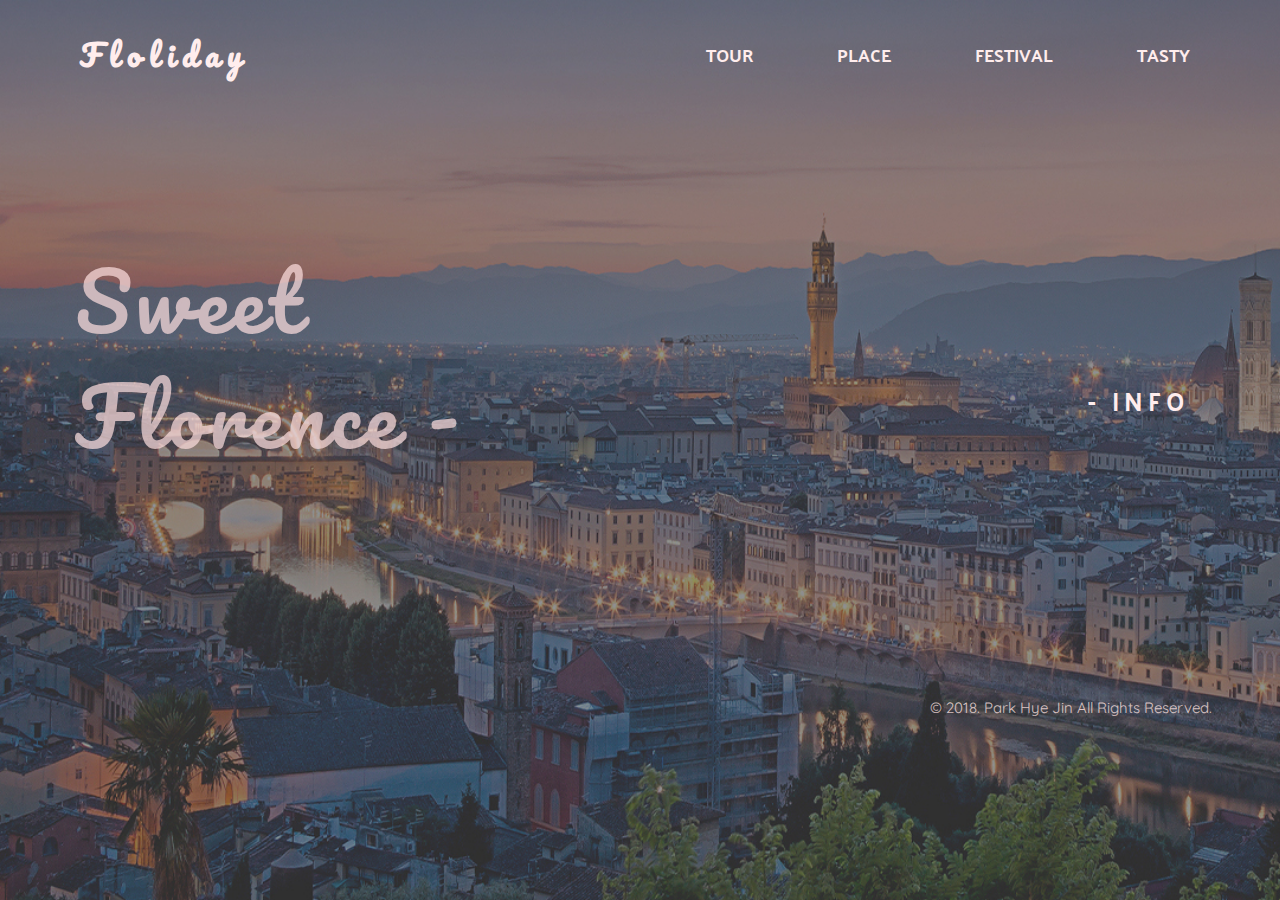
<file: index.html>
<!DOCTYPE html>
<html>
    <head>
        <meta charset="utf-8" />
        <meta name="viewport" content="width=device-width, initial-scale=1, user-scalable=no" />
        <title>HOME - FLOLIDAY</title>
        <link rel="stylesheet" href="./css/style.css" />
        <link rel="stylesheet" href="./css/index.css" />
        <link rel="stylesheet" href="./css/menu.css" />
        <link rel="stylesheet" href="https://use.fontawesome.com/releases/v5.0.13/css/all.css" integrity="sha384-DNOHZ68U8hZfKXOrtjWvjxusGo9WQnrNx2sqG0tfsghAvtVlRW3tvkXWZh58N9jp" crossorigin="anonymous" />
        <link href="https://fonts.googleapis.com/css?family=Palanquin+Dark|Quicksand|Pacifico" rel="stylesheet" />
    </head>
    <body>
        <header>
            <nav>
                <div id="nav">
                    <a class="title" href="./index.html">Floliday</a>
                    <ul>
                        <li><a href="./tour.html">TOUR</a>
                            <ul class="dropmenu1">
                                <li><a href="./artTour.html">ART TOUR</a></li>
                                <li><a href="./cityTour.html">CITY TOUR</a></li>
                            </ul>
                        </li>
                        <li><a href="./place.html">PLACE</a>
                            <ul class="dropmenu2">
                                <li><a href="./movie.html">MOVIE</a></li>
                                <li><a href="./shopping.html">SHOPPING</a></li>
                            </ul>
                        </li>
                        <li><a href="./festival.html">FESTIVAL</a></li>
                        <li><a class="tasty" href="./tasty.html">TASTY</a>
                            <ul class="dropmenu3">
                                <li><a href="./food.html">FOOD</a></li>
                                <li><a href="./dessert.html">DESSERT</a></li>
                            </ul>
                        </li>
                    </ul>
                </div><!-- main menu -->
                <div id="burgerMenu">
                    <b id="btn-menu" class="btn-menu"><span></span></b>
                    <div id="side-menu" class="side-menu">
                        <ul class="burgerList">
                              <li><a href="./tour.html">TOUR</a></li>
                              <li><a href="./place.html">PLACE</a></li>
                              <li><a href="./festival.html">FESTIVAL</a></li>
                              <li><a href="./tasty.html">TASTY</a></li>
                        </ul>
                        <ul id="burgerFooter">
                              <li><a href="https://www.facebook.com/profile.php?id=100004123625113"
                                  target="_blank" title="Facebook"><i class="fab fa-facebook"></i></a></li>
                              <li><a href="https://www.instagram.com/hjhjs2/" 
                                  target="_blank" title="Instagram"><i class="fab fa-instagram"></i></a></li>
                              <li><a href="https://www.pinterest.co.kr/hjhjs2/"
                                  target="_blank" title="Pinterest"><i class="fab fa-pinterest"></i></a></li>
                              <li><a href="https://vimeo.com/aprilthird"
                                  target="_blank" title="Vimeo"><i class="fab fa-vimeo"></i></a></li>
                              <li><div class="clear"></div></li>
                              <li>&copy; 2018. Park Hye Jin All Rights Reserved.</li>
                        </ul>
                        <b id="btn-close" class="btn-close"><span></span></b>
                    </div>
                </div><!-- burger menu -->
            </nav><!-- nav -->
        </header><!-- header -->
        <section id="subject">
            <p>Sweet</p>
            <p>Florence -</p>
            <a href="./info.html">- INFO</a>
        </section><!-- subject -->
        <footer>
            <ul id="footer">
                <li><a href="https://www.facebook.com/profile.php?id=100004123625113"
                    target="_blank" title="Facebook"><i class="fab fa-facebook"></i></a></li>
                <li><a href="https://www.instagram.com/hjhjs2/"
                    target="_blank" title="Instagram"><i class="fab fa-instagram"></i></a></li>
                <li><a href="https://www.pinterest.co.kr/hjhjs2/"
                    target="_blank" title="Pinterest"><i class="fab fa-pinterest"></i></a></li>
                <li><a href="https://vimeo.com/aprilthird"
                    target="_blank" title="Vimeo"><i class="fab fa-vimeo"></i></a></li>
                <li>&copy; 2018. Park Hye Jin All Rights Reserved.</li>
            </ul>
        </footer><!-- footer -->
        <script type="text/javascript" src="./js/menu.js"></script>
    </body>
</html>
</file>
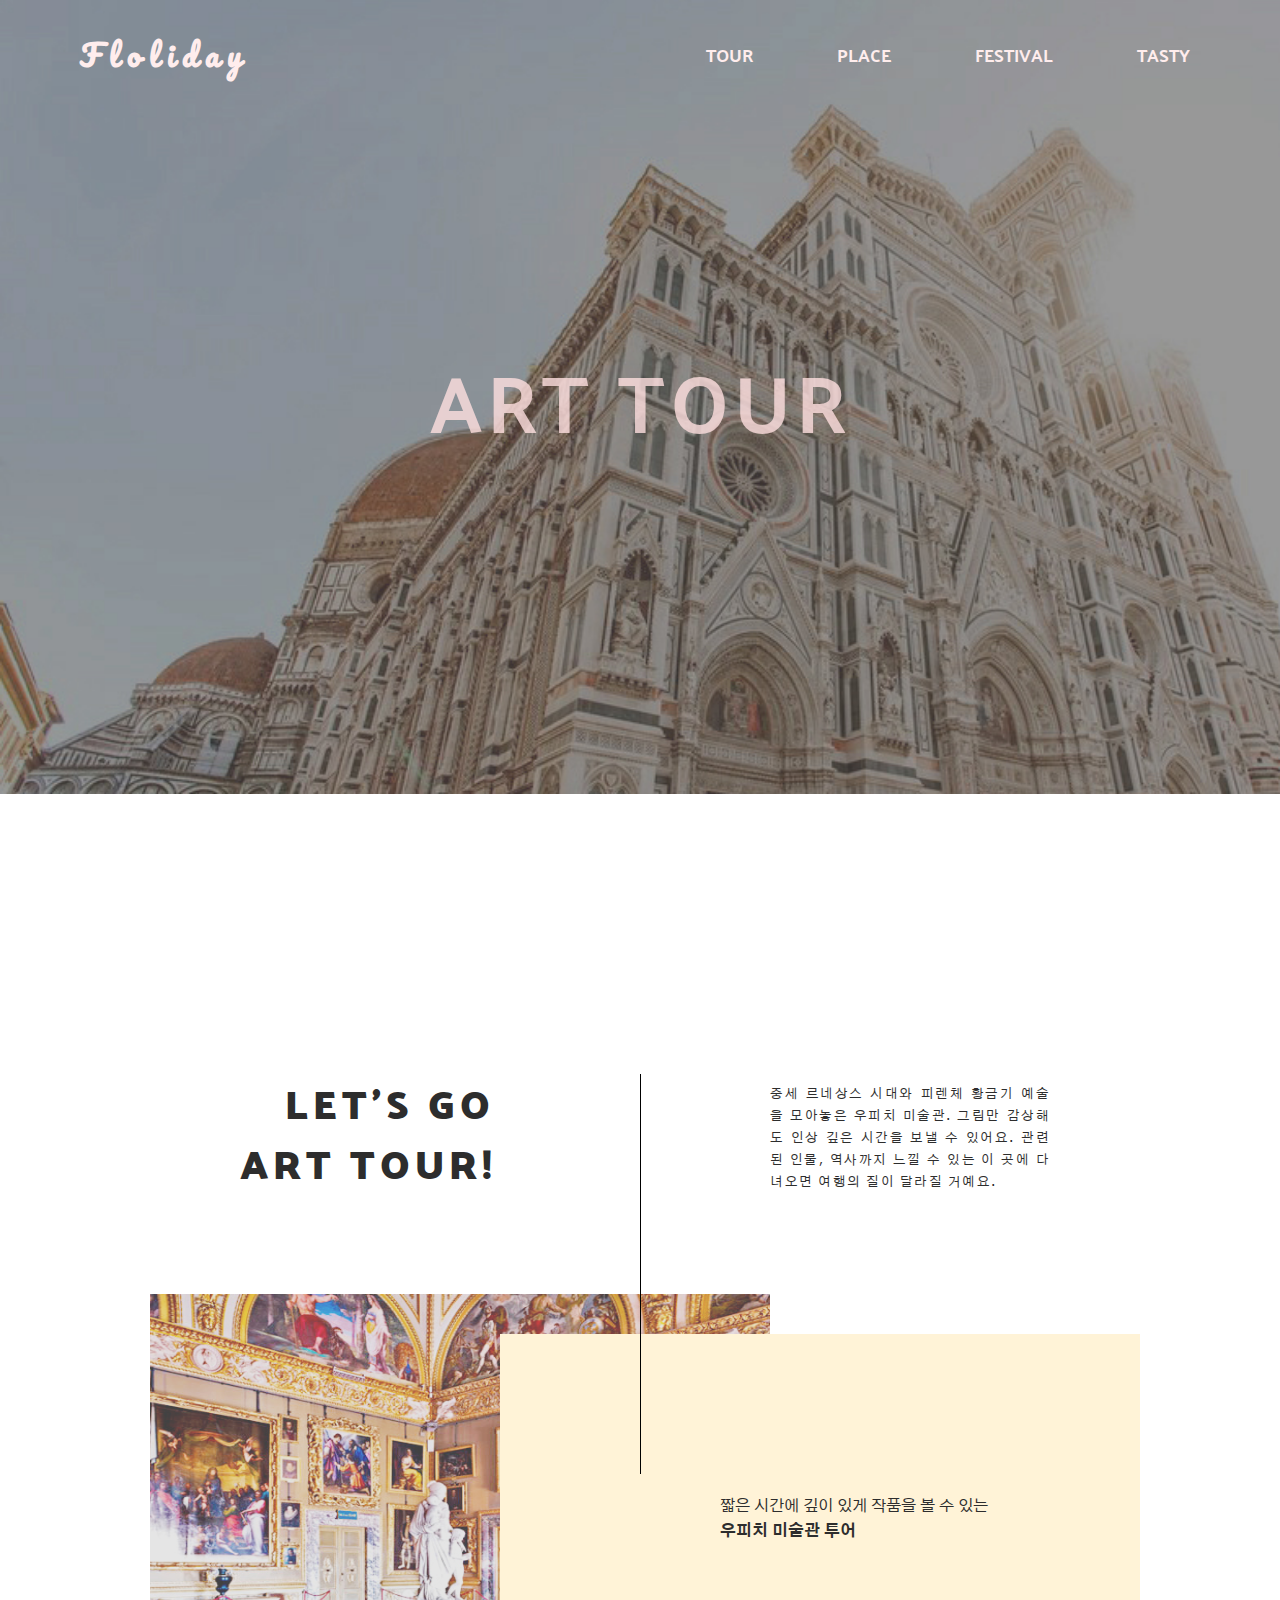
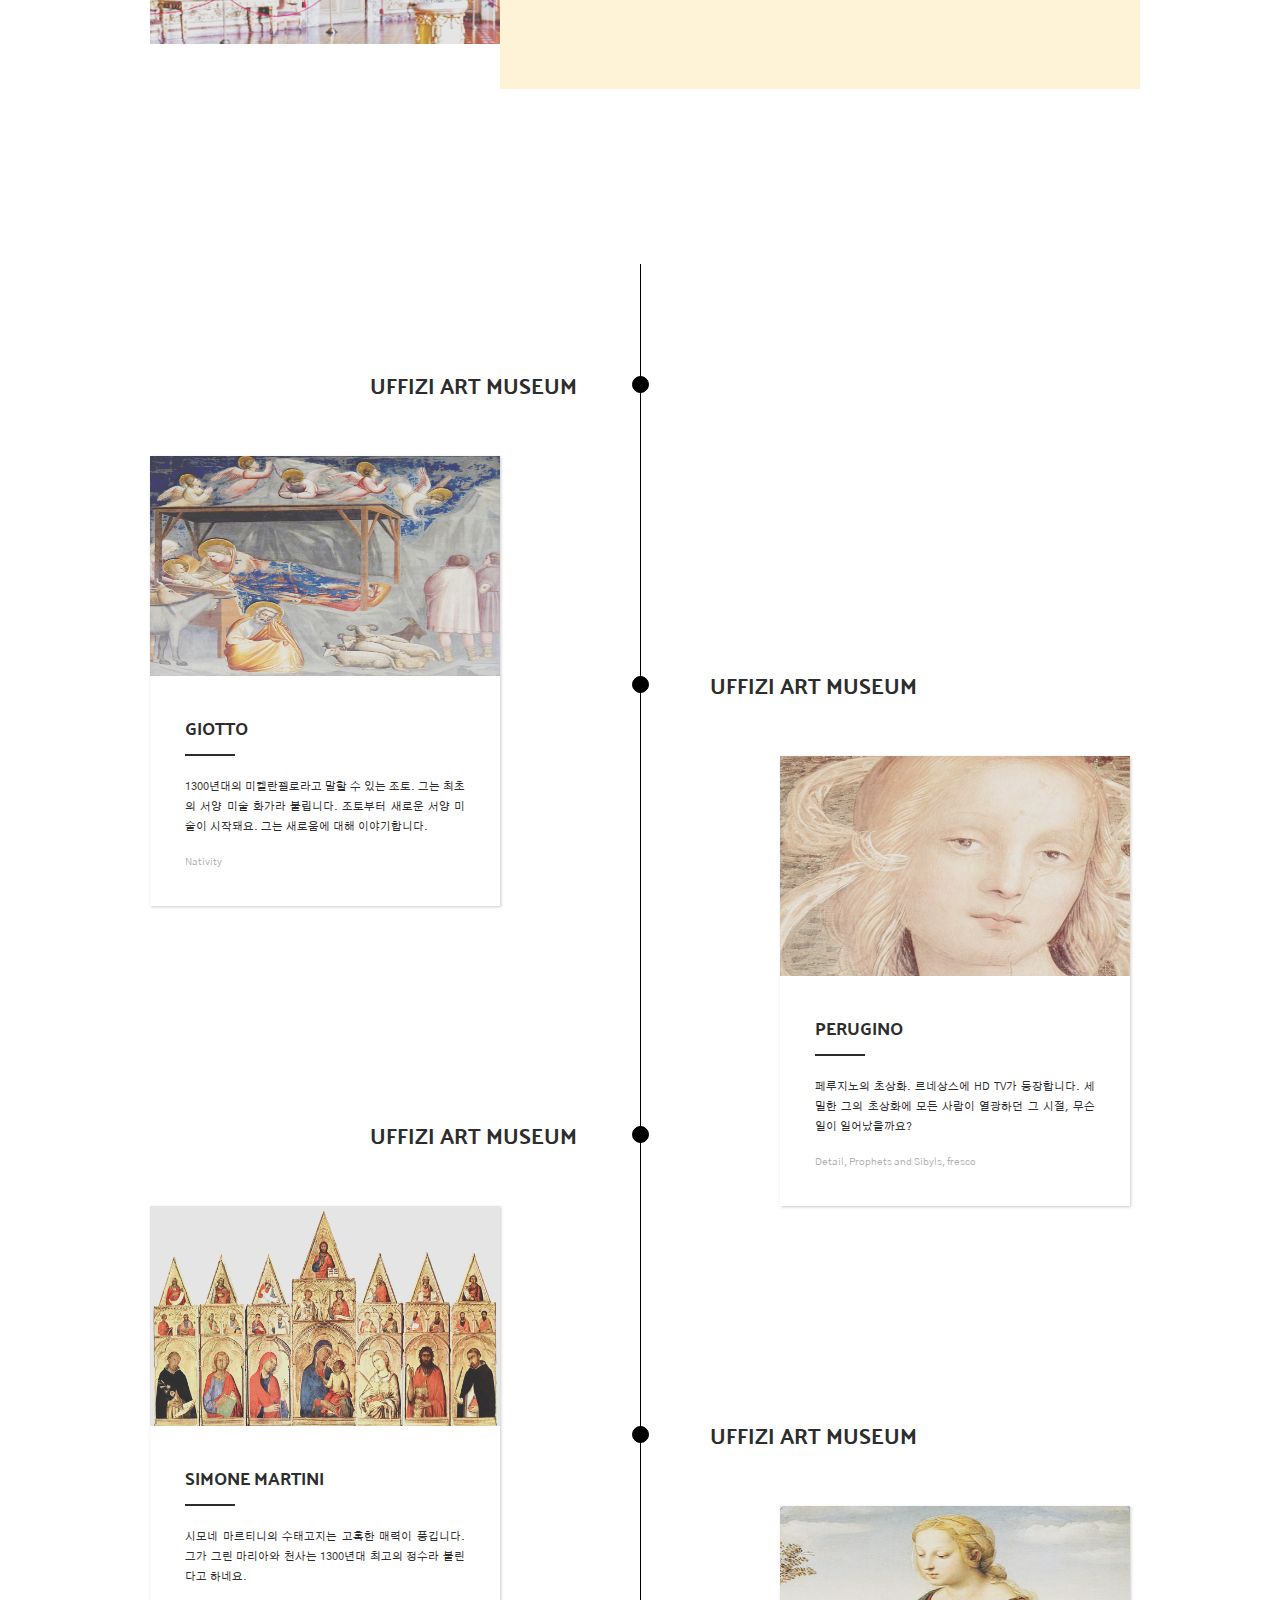
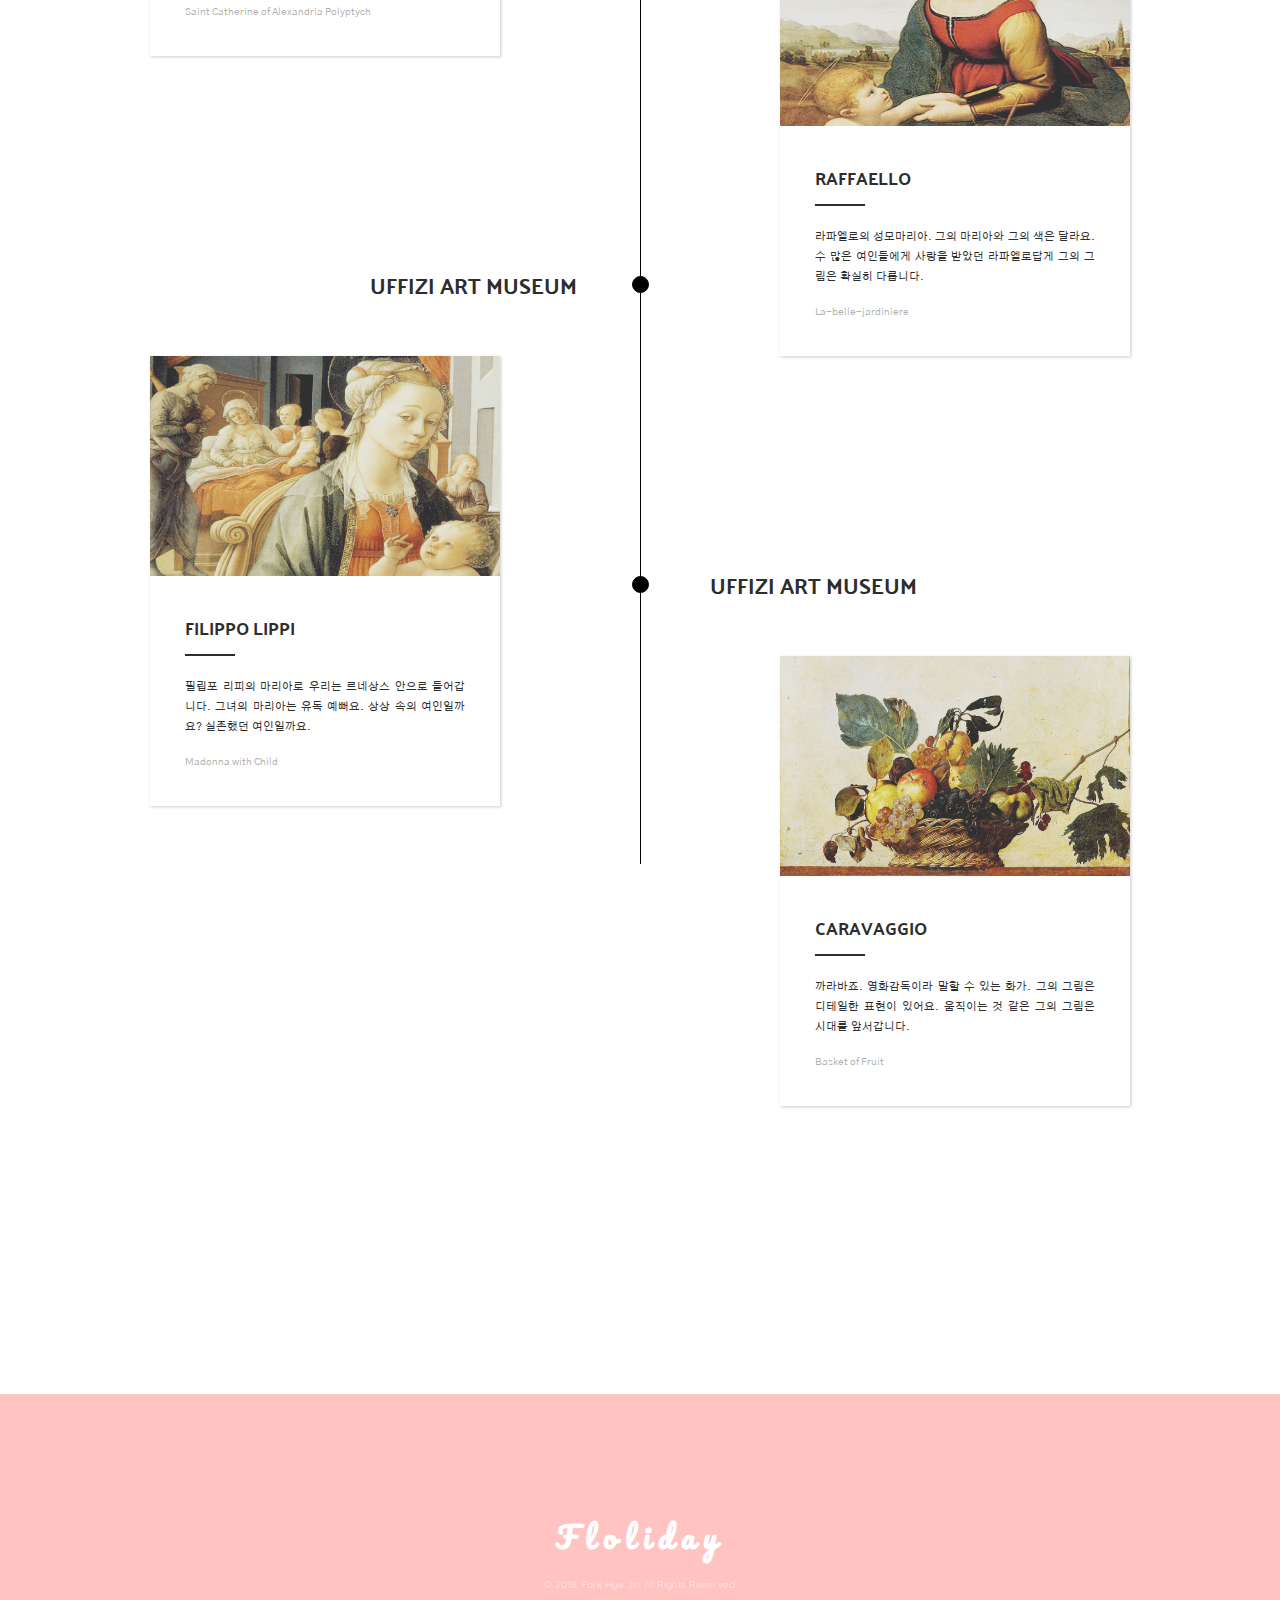
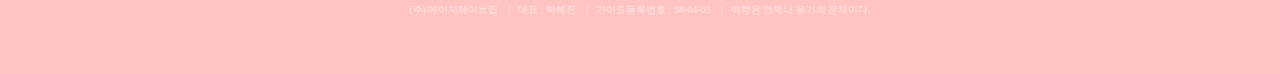
<file: artTour.html>
<!DOCTYPE html>
<html>
    <head>
        <meta charset="utf-8" />
        <meta name="viewport" content="width=device-width, initial-scale=1, user-scalable=no" />
        <title>ART TOUR - FLOLIDAY</title>
        <link rel="stylesheet" href="./css/style.css" />
        <link rel="stylesheet" href="./css/content-footer.css" />
        <link rel="stylesheet" href="./css/artTour.css" />
        <link rel="stylesheet" href="./css/menu.css" />
        <link rel="stylesheet" href="https://use.fontawesome.com/releases/v5.0.13/css/all.css" integrity="sha384-DNOHZ68U8hZfKXOrtjWvjxusGo9WQnrNx2sqG0tfsghAvtVlRW3tvkXWZh58N9jp" crossorigin="anonymous" />
        <link href="https://fonts.googleapis.com/css?family=Palanquin+Dark|Quicksand|Pacifico|Gothic+A1" rel="stylesheet" />
    </head>
    <body>
        <header>
            <nav>
                <div id="nav">
                    <a class="title" href="./index.html">Floliday</a>
                    <ul>
                        <li><a href="./tour.html">TOUR</a>
                            <ul class="dropmenu1">
                                <li><a href="./artTour.html">ART TOUR</a></li>
                                <li><a href="./cityTour.html">CITY TOUR</a></li>
                            </ul>
                        </li>
                        <li><a href="./place.html">PLACE</a>
                            <ul class="dropmenu2">
                                <li><a href="./movie.html">MOVIE</a></li>
                                <li><a href="./shopping.html">SHOPPING</a></li>
                            </ul>
                        </li>
                        <li><a href="./festival.html">FESTIVAL</a></li>
                        <li><a class="tasty" href="./tasty.html">TASTY</a>
                            <ul class="dropmenu3">
                                <li><a href="./food.html">FOOD</a></li>
                                <li><a href="./dessert.html">DESSERT</a></li>
                            </ul>
                        </li>
                    </ul>
                </div><!-- main menu -->
                <div id="burgerMenu">
                    <b id="btn-menu" class="btn-menu"><span></span></b>
                    <div id="side-menu" class="side-menu">
                        <ul class="burgerList">
                              <li><a href="./tour.html">TOUR</a></li>
                              <li><a href="./place.html">PLACE</a></li>
                              <li><a href="./festival.html">FESTIVAL</a></li>
                              <li><a href="./tasty.html">TASTY</a></li>
                        </ul>
                        <ul id="burgerFooter">
                              <li><a href="https://www.facebook.com/profile.php?id=100004123625113"
                                  target="_blank" title="Facebook"><i class="fab fa-facebook"></i></a></li>
                              <li><a href="https://www.instagram.com/hjhjs2/" 
                                  target="_blank" title="Instagram"><i class="fab fa-instagram"></i></a></li>
                              <li><a href="https://www.pinterest.co.kr/hjhjs2/"
                                  target="_blank" title="Pinterest"><i class="fab fa-pinterest"></i></a></li>
                              <li><a href="https://vimeo.com/aprilthird"
                                  target="_blank" title="Vimeo"><i class="fab fa-vimeo"></i></a></li>
                              <li><div class="clear"></div></li>
                              <li>&copy; 2018. Park Hye Jin All Rights Reserved.</li>
                        </ul>
                        <b id="btn-close" class="btn-close"><span></span></b>
                    </div>
                </div><!-- burger menu -->
            </nav><!-- nav -->
        </header><!-- header -->
        <section>
            <section id="content">
                <div class="artTour">
                    <p class="subject1">ART TOUR</p>
                </div>
            </section><!-- content title -->
            <section id="container">
                <section id="wrapper1">
                    <p class="mainSub"><span>Let's Go</span> <br /> Art Tour!</p>
                    <p class="mainEx">
                        중세 르네상스 시대와 피렌체 황금기 예술을 모아놓은 우피치 미술관.
                        그림만 감상해도 인상 깊은 시간을 보낼 수 있어요.
                        관련된 인물, 역사까지 느낄 수 있는 이 곳에 다녀오면 여행의 질이 달라질 거예요.
                    </p>
                    <img src="./images/artTour1.jpg" width="700" height="350" alt="UFFIZI ART MUSEUM">
                    <div class="subEx">
                        <p>
                            짧은 시간에 깊이 있게 작품을 볼 수 있는 <br />
                            <span>우피치 미술관 투어</span>
                        </p>
                    </div>
                </section><!-- main content subject -->
                <section id="wrapper2">
                    <article id="content1">
                        <p class="conTitle">UFFIZI ART MUSEUM</p>
                        <div class="conBox1">
                            <img src="./images/artTour2.jpg" width="400" height="220" alt="GIOTTO">
                            <p class="conBox1Title">GIOTTO</p>
                            <p class="conBox1Ex">
                                1300년대의 미켈란젤로라고 말할 수 있는 조토.
                                그는 최초의 서양 미술 화가라 불립니다.
                                조토부터 새로운 서양 미술이 시작돼요.
                                그는 새로움에 대해 이야기합니다.
                            </p>
                            <p class="conBox1SubEx">Nativity</p>
                        </div>
                    </article><!-- content1 explain -->
                    <article id="content2">
                        <p class="conTitle">UFFIZI ART MUSEUM</p>
                        <div class="conBox2">
                            <img src="./images/artTour3.jpg" width="400" height="220" alt="SIMONE MARTINI">
                            <p class="conBox2Title">SIMONE MARTINI</p>
                            <p class="conBox2Ex">
                                시모네 마르티니의 수태고지는 고혹한 매력이 풍깁니다.
                                그가 그린 마리아와 천사는 1300년대 최고의 정수라 불린다고 하네요.
                            </p>
                            <p class="conBox2SubEx">Saint Catherine of Alexandria Polyptych</p>
                        </div>
                    </article><!-- content2 explain -->
                    <article id="content3">
                        <p class="conTitle">UFFIZI ART MUSEUM</p>
                        <div class="conBox3">
                            <img src="./images/artTour4.jpg" width="400" height="220" alt="FILIPPO LIPPI">
                            <p class="conBox3Title">FILIPPO LIPPI</p>
                            <p class="conBox3Ex">
                                필립포 리피의 마리아로 우리는 르네상스 안으로 들어갑니다.
                                그녀의 마리아는 유독 예뻐요.
                                상상 속의 여인일까요? 실존했던 여인일까요.
                            </p>
                            <p class="conBox3SubEx">Madonna with Child</p>
                        </div>
                    </article><!-- content3 explain -->
                    <div id="line"></div><!-- line -->
                    <article id="content4">
                        <p class="conTitle">UFFIZI ART MUSEUM</p>
                        <div class="conBox4">
                            <img src="./images/artTour5.jpg" width="400" height="220" alt="PERUGINO">
                            <p class="conBox4Title">PERUGINO</p>
                            <p class="conBox4Ex">
                                페루지노의 초상화. 
                                르네상스에 HD TV가 등장합니다.
                                세밀한 그의 초상화에 모든 사람이 열광하던 그 시절,
                                무슨 일이 일어났을까요?
                            </p>
                            <p class="conBox4SubEx">Detail, Prophets and Sibyls, fresco</p>
                        </div>
                    </article><!-- content4 explain -->
                    <article id="content5">
                        <p class="conTitle">UFFIZI ART MUSEUM</p>
                        <div class="conBox5">
                            <img src="./images/artTour6.jpg" width="400" height="220" alt="RAFFAELLO">
                            <p class="conBox5Title">RAFFAELLO</p>
                            <p class="conBox5Ex">
                                라파엘로의 성모마리아.
                                그의 마리아와 그의 색은 달라요.
                                수 많은 여인들에게 사랑을 받았던 라파엘로답게 그의 그림은 확실히 다릅니다.
                            </p>
                            <p class="conBox5SubEx">La-belle-jardiniere</p>
                        </div>
                    </article><!-- content5 explain -->
                    <article id="content6">
                        <p class="conTitle">UFFIZI ART MUSEUM</p>
                        <div class="conBox6">
                            <img src="./images/artTour7.jpg" width="400" height="220" alt="CARAVAGGIO">
                            <p class="conBox6Title">CARAVAGGIO</p>
                            <p class="conBox6Ex">
                                까라바죠. 영화감독이라 말할 수 있는 화가.
                                그의 그림은 디테일한 표현이 있어요.
                                움직이는 것 같은 그의 그림은 시대를 앞서갑니다.
                            </p>
                            <p class="conBox6SubEx">Basket of Fruit</p>
                        </div>
                    </article><!-- content6 explain -->
                </section><!-- contents explain -->
            </section><!-- art tour explain container end -->
        </section><!-- art tour -->
        <footer>
            <ul id="sns">
                <li><a href="https://www.facebook.com/profile.php?id=100004123625113"
                    target="_blank" title="Facebook"><i class="fab fa-facebook"></i></a></li>
                <li><a href="https://www.instagram.com/hjhjs2/"
                    target="_blank" title="Instagram"><i class="fab fa-instagram"></i></a></li>
                <li><a href="https://www.pinterest.co.kr/hjhjs2/"
                    target="_blank" title="Pinterest"><i class="fab fa-pinterest"></i></a></li>
                <li><a href="https://vimeo.com/aprilthird"
                    target="_blank" title="Vimeo"><i class="fab fa-vimeo"></i></a></li>
            </ul>
            <dl id="logo">
                <dt>Floliday</dt>
                <dd>&copy; 2018. Park Hye Jin All Rights Reserved.</dd>
            </dl>
            <ul id="etc">
                <li>(주) 에이치제이트립</li>
                <li>대표 : 박혜진</li>
                <li>가이드등록번호 : 98-04-03</li>
                <li class="li_4">여행은 언제나 용기의 문제이다.</li>
            </ul>
        </footer><!-- footer -->
        <script type="text/javascript" src="./js/menu.js"></script>
    </body>
</html>
</file>
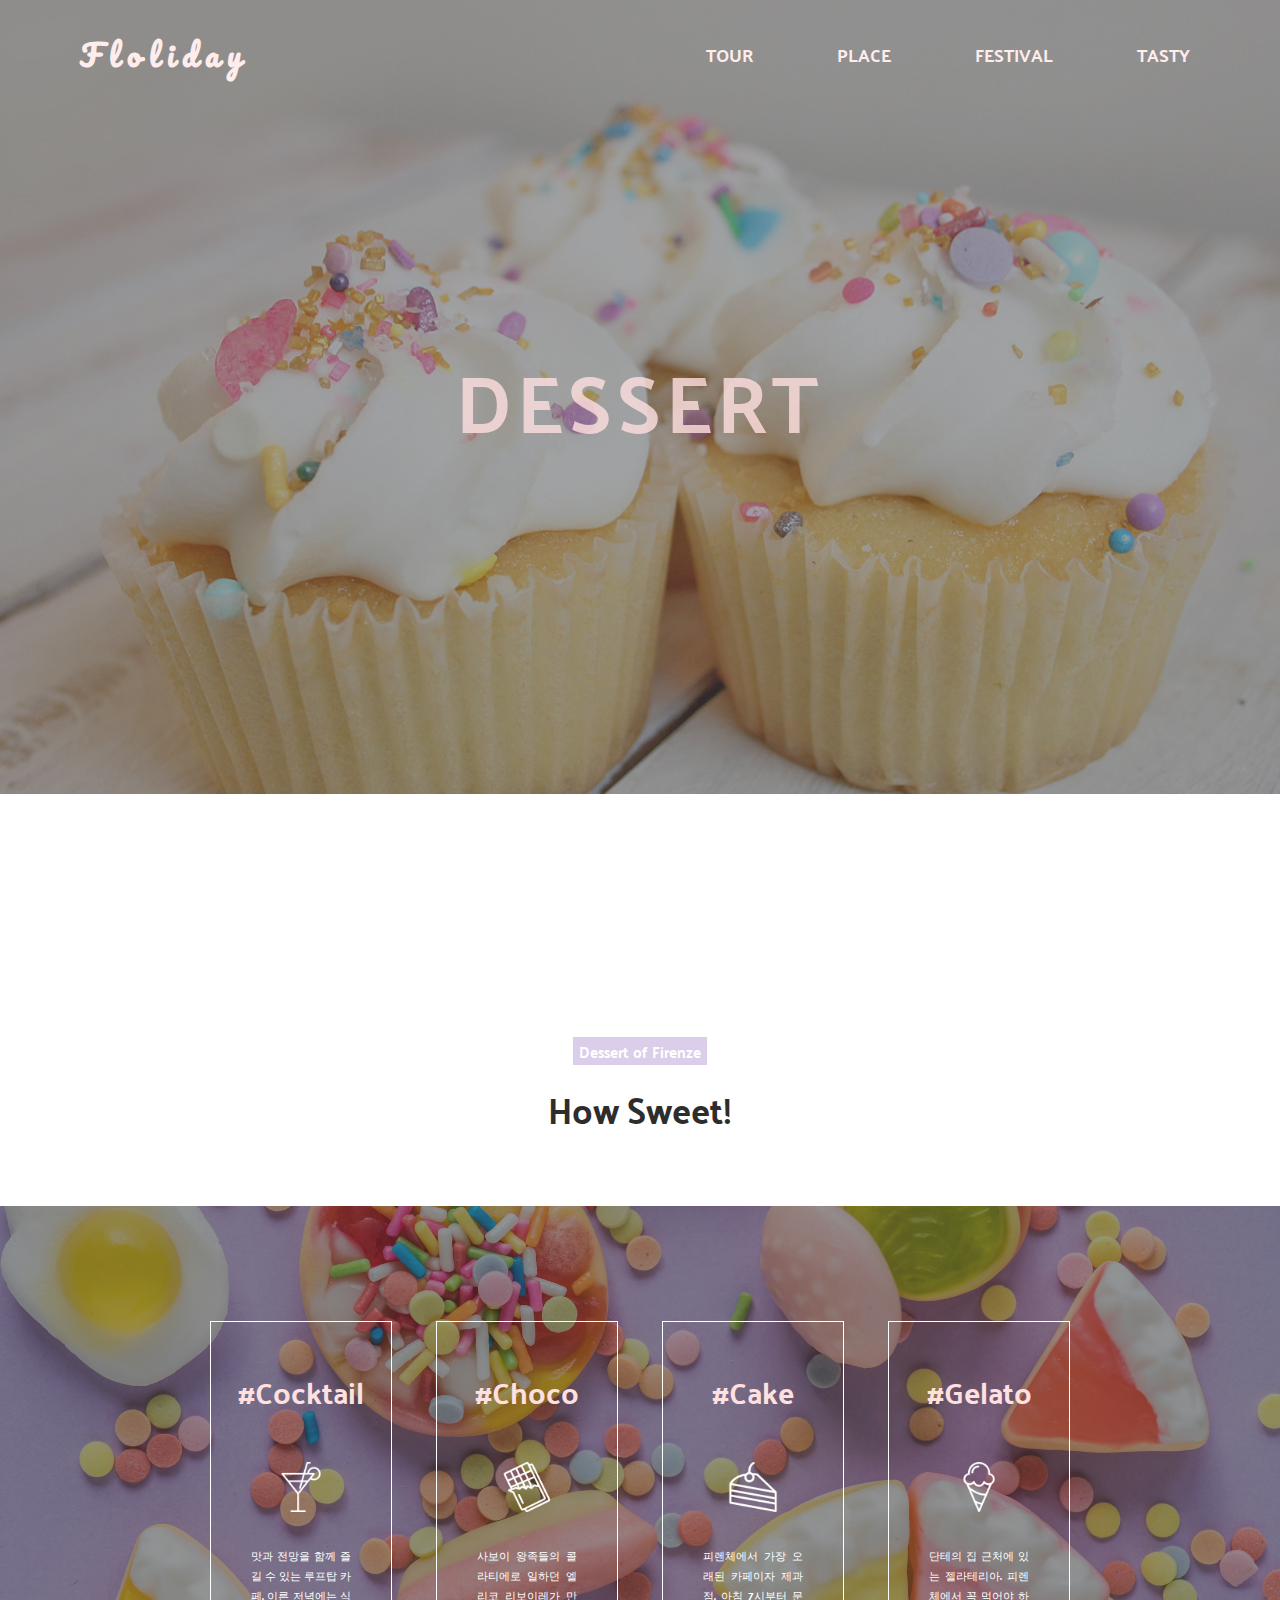
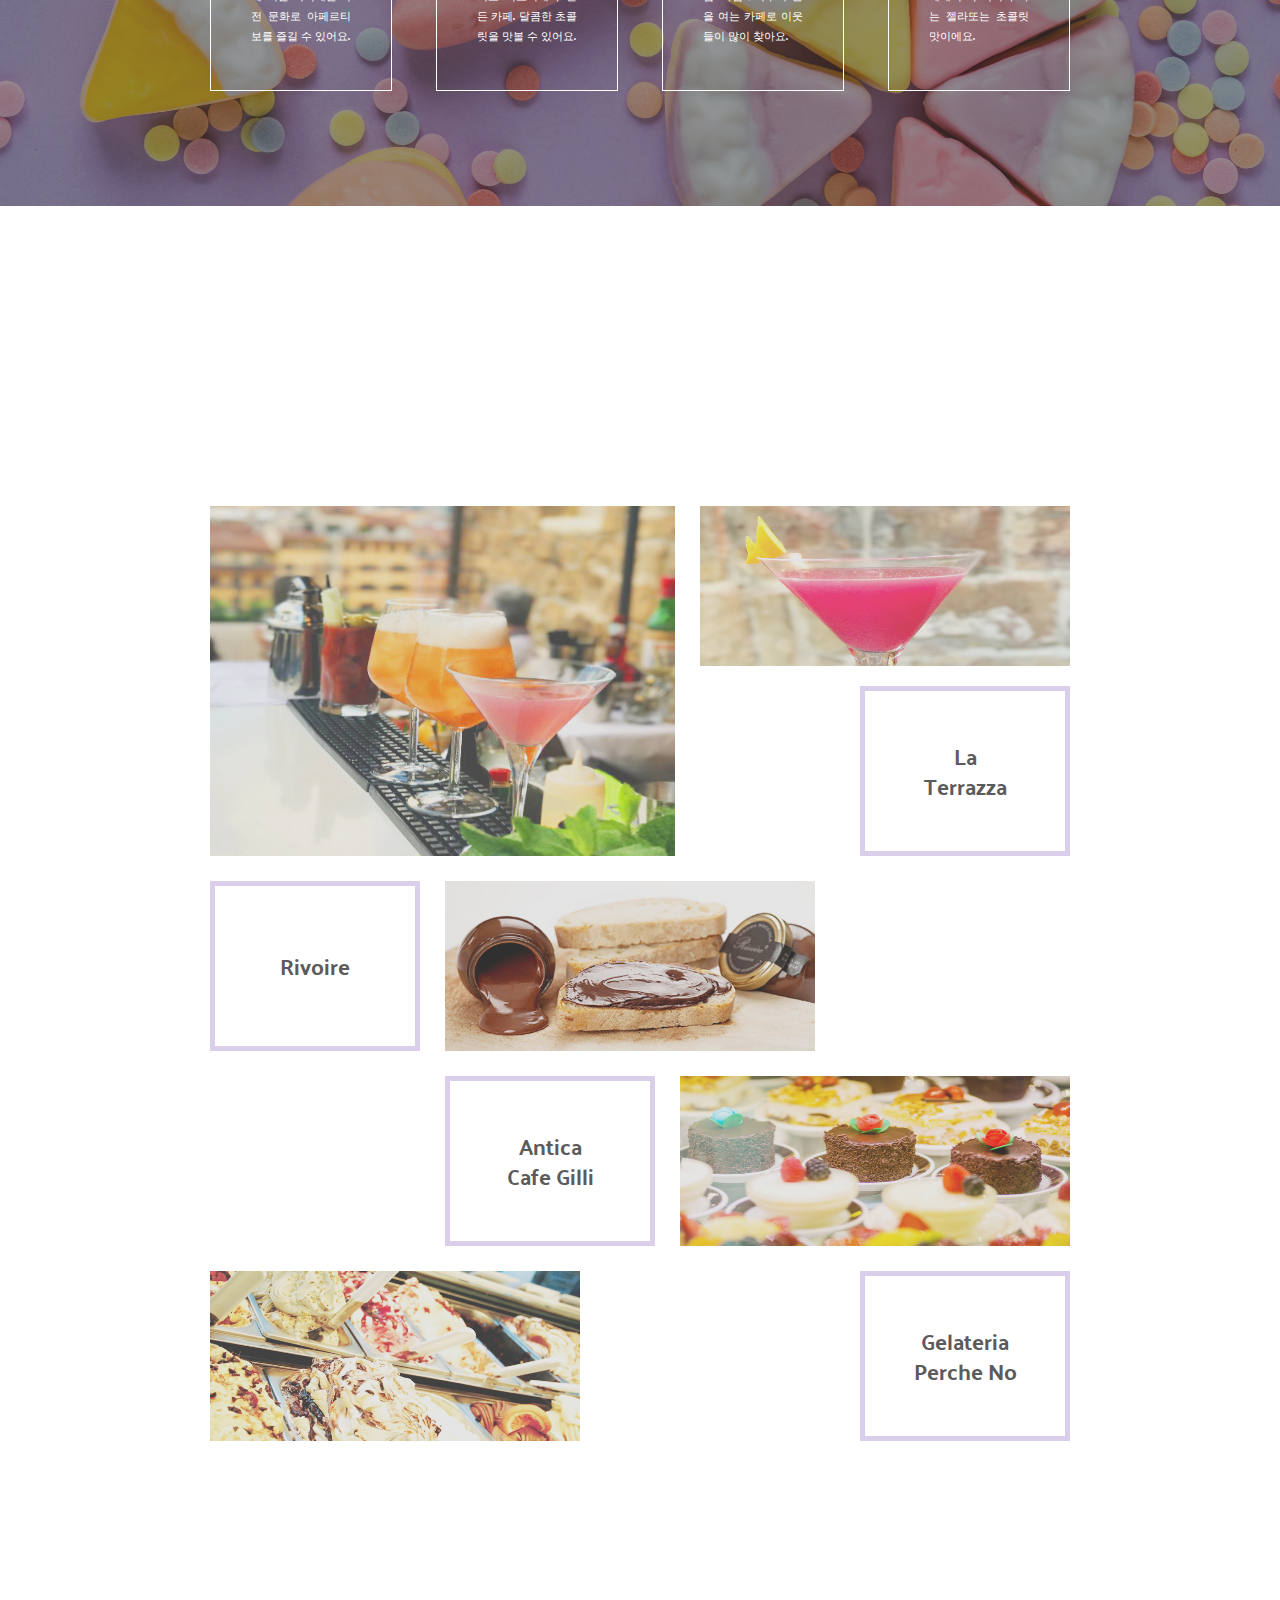
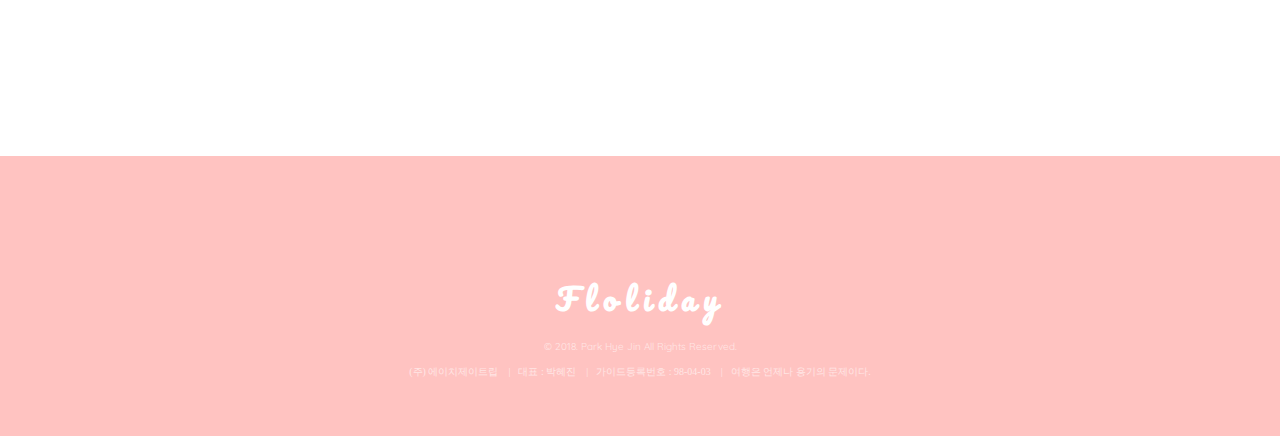
<file: dessert.html>
<!DOCTYPE html>
<html>
    <head>
        <meta charset="utf-8" />
        <meta name="viewport" content="width=device-width, initial-scale=1, user-scalable=no" />
        <title>DESSERT - FLOLIDAY</title>
        <link rel="stylesheet" href="./css/style.css" />
        <link rel="stylesheet" href="./css/content-footer.css" />
        <link rel="stylesheet" href="./css/dessert.css" />
        <link rel="stylesheet" href="./css/menu.css" />
        <link rel="stylesheet" href="https://use.fontawesome.com/releases/v5.0.13/css/all.css" integrity="sha384-DNOHZ68U8hZfKXOrtjWvjxusGo9WQnrNx2sqG0tfsghAvtVlRW3tvkXWZh58N9jp" crossorigin="anonymous" />
        <link href="https://fonts.googleapis.com/css?family=Palanquin+Dark|Quicksand|Pacifico|Gothic+A1" rel="stylesheet" />
    </head>
    <body>
        <header>
            <nav>
                <div id="nav">
                    <a class="title" href="./index.html">Floliday</a>
                    <ul>
                        <li><a href="./tour.html">TOUR</a>
                            <ul class="dropmenu1">
                                <li><a href="./artTour.html">ART TOUR</a></li>
                                <li><a href="./cityTour.html">CITY TOUR</a></li>
                            </ul>
                        </li>
                        <li><a href="./place.html">PLACE</a>
                            <ul class="dropmenu2">
                                <li><a href="./movie.html">MOVIE</a></li>
                                <li><a href="./shopping.html">SHOPPING</a></li>
                            </ul>
                        </li>
                        <li><a href="./festival.html">FESTIVAL</a></li>
                        <li><a class="tasty" href="./tasty.html">TASTY</a>
                            <ul class="dropmenu3">
                                <li><a href="./food.html">FOOD</a></li>
                                <li><a href="./dessert.html">DESSERT</a></li>
                            </ul>
                        </li>
                    </ul>
                </div><!-- main menu -->
                <div id="burgerMenu">
                    <b id="btn-menu" class="btn-menu"><span></span></b>
                    <div id="side-menu" class="side-menu">
                        <ul class="burgerList">
                              <li><a href="./tour.html">TOUR</a></li>
                              <li><a href="./place.html">PLACE</a></li>
                              <li><a href="./festival.html">FESTIVAL</a></li>
                              <li><a href="./tasty.html">TASTY</a></li>
                        </ul>
                        <ul id="burgerFooter">
                              <li><a href="https://www.facebook.com/profile.php?id=100004123625113"
                                  target="_blank" title="Facebook"><i class="fab fa-facebook"></i></a></li>
                              <li><a href="https://www.instagram.com/hjhjs2/" 
                                  target="_blank" title="Instagram"><i class="fab fa-instagram"></i></a></li>
                              <li><a href="https://www.pinterest.co.kr/hjhjs2/"
                                  target="_blank" title="Pinterest"><i class="fab fa-pinterest"></i></a></li>
                              <li><a href="https://vimeo.com/aprilthird"
                                  target="_blank" title="Vimeo"><i class="fab fa-vimeo"></i></a></li>
                              <li><div class="clear"></div></li>
                              <li>&copy; 2018. Park Hye Jin All Rights Reserved.</li>
                        </ul>
                        <b id="btn-close" class="btn-close"><span></span></b>
                    </div>
                </div><!-- burger menu -->
            </nav><!-- nav -->
        </header><!-- header -->
        <section>
            <section id="content">
                <div class="dessert">
                    <p class="subject1">DESSERT</p>
                </div>
            </section><!-- content title -->
            <section id="container">
                <section id="wrapper1">
                    <span>Dessert of Firenze</span>
                    <p>How Sweet!</p>
                    <div class="tag">
                        <div class="tagWrap">
                            <article class="tag1">
                                <a href="#dessertInfo1">#Cocktail</a><br />
                                <img src="./images/cocktail.png" width="50" height="50" alt="Food Icon">
                                <p>
                                    맛과 전망을 함께 즐길 수 있는 루프탑 카페.
                                    이른 저녁에는 식전 문화로 아페르티보를 즐길 수 있어요.
                                </p>
                            </article><!-- tag1 explain -->
                            <article class="tag2">
                                <a href="#dessertInfo2">#Choco</a><br />
                                <img src="./images/chocolate.png" width="50" height="50" alt="Food Icon">
                                <p>
                                    사보이 왕족들의 콜라티에로 일하던 엘리코 리보이레가 만든 카페. 
                                    달콤한 초콜릿을 맛볼 수 있어요.
                                </p>
                            </article><!-- tag2 explain -->
                            <article class="tag3">
                                <a href="#dessertInfo3">#Cake</a><br />
                                <img src="./images/cake.png" width="50" height="50" alt="Food Icon">
                                <p>
                                    피렌체에서 가장 오래된 카페이자 제과점.
                                    아침 7시부터 문을 여는 카페로 이웃들이 많이 찾아요.
                                </p>
                            </article><!-- tag3 explain -->
                            <article class="tag4">
                                <a href="#dessertInfo4">#Gelato</a><br />
                                <img src="./images/ice-cream.png" width="50" height="50" alt="Food Icon">
                                <p>
                                    단테의 집 근처에 있는 젤라테리아.
                                    피렌체에서 꼭 먹어야 하는 젤라또는 초콜릿 맛이에요.
                                </p>
                            </article><!-- tag4 explain -->
                        </div><!-- tag content wrap -->
                    </div><!-- tag content -->
                </section><!-- tag content wrapper end -->
                <section id="wrapper2">
                    <div id="dessertInfo">
                        <article id="dessertInfo1">
                            <img class="dessert1" src="./images/dessert1.jpg" width="420" height="350" alt="La Terrazza">
                            <img class="dessert2" src="./images/dessert2.jpg" width="370" height="160" alt="La Terrazza">
                            <div class="dessert3">
                                <a href="https://www.lungarnocollection.com/it/la-terrazza-lounge-bar"
                                target="_blank" title="La Terrazza Mario Homepage">La <br /> Terrazza</a>
                            </div>
                        </article><!-- dessert1 introduce -->
                        <article id="dessertInfo2">
                            <div class="dessert4">
                                <a href="http://www.rivoire.it/en/catalogo.aspx"
                                target="_blank" title="Rivoire Homepage">Rivoire</a>
                            </div>
                            <img class="dessert5" src="./images/dessert3.jpg" width="370" height="170" alt="Rivoire">
                        </article><!-- dessert2 introduce -->
                        <article id="dessertInfo3">
                            <div class="dessert6">
                                <a href="http://www.gilli.it/" target="_blank"
                                title="Antica Cafe Gilli Homepage">Antica <br /> Cafe Gilli</a>
                            </div>
                            <img class="dessert7" src="./images/dessert4.jpg" width="370" height="170" alt="Antica Cafe Gilli">
                        </article><!-- dessert3 introduce -->
                        <article id="dessertInfo4">
                            <img class="dessert8" src="./images/dessert5.jpg" width="370" height="170" alt="Gelateria Perche No">
                            <div class="dessert9">
                                <a href="https://www.facebook.com/GelateriaPercheNo"
                                target="_blank" alt="Gelateria Perche No Homepage">Gelateria <br /> Perche No</a>
                            </div>
                        </article><!-- dessert4 introduce -->
                    </div><!-- dessert info -->
                </section><!-- dessert info wrapper -->
            </section><!-- dessert introduce container end -->
        </section><!-- dessert -->
        <footer>
            <ul id="sns">
                <li><a href="https://www.facebook.com/profile.php?id=100004123625113"
                    target="_blank" title="Facebook"><i class="fab fa-facebook"></i></a></li>
                <li><a href="https://www.instagram.com/hjhjs2/"
                    target="_blank" title="Instagram"><i class="fab fa-instagram"></i></a></li>
                <li><a href="https://www.pinterest.co.kr/hjhjs2/"
                    target="_blank" title="Pinterest"><i class="fab fa-pinterest"></i></a></li>
                <li><a href="https://vimeo.com/aprilthird"
                    target="_blank" title="Vimeo"><i class="fab fa-vimeo"></i></a></li>
            </ul>
            <dl id="logo">
                <dt>Floliday</dt>
                <dd>&copy; 2018. Park Hye Jin All Rights Reserved.</dd>
            </dl>
            <ul id="etc">
                <li>(주) 에이치제이트립</li>
                <li>대표 : 박혜진</li>
                <li>가이드등록번호 : 98-04-03</li>
                <li class="li_4">여행은 언제나 용기의 문제이다.</li>
            </ul>
        </footer><!-- footer -->
        <script type="text/javascript" src="./js/menu.js"></script>
    </body>
</html>
</file>
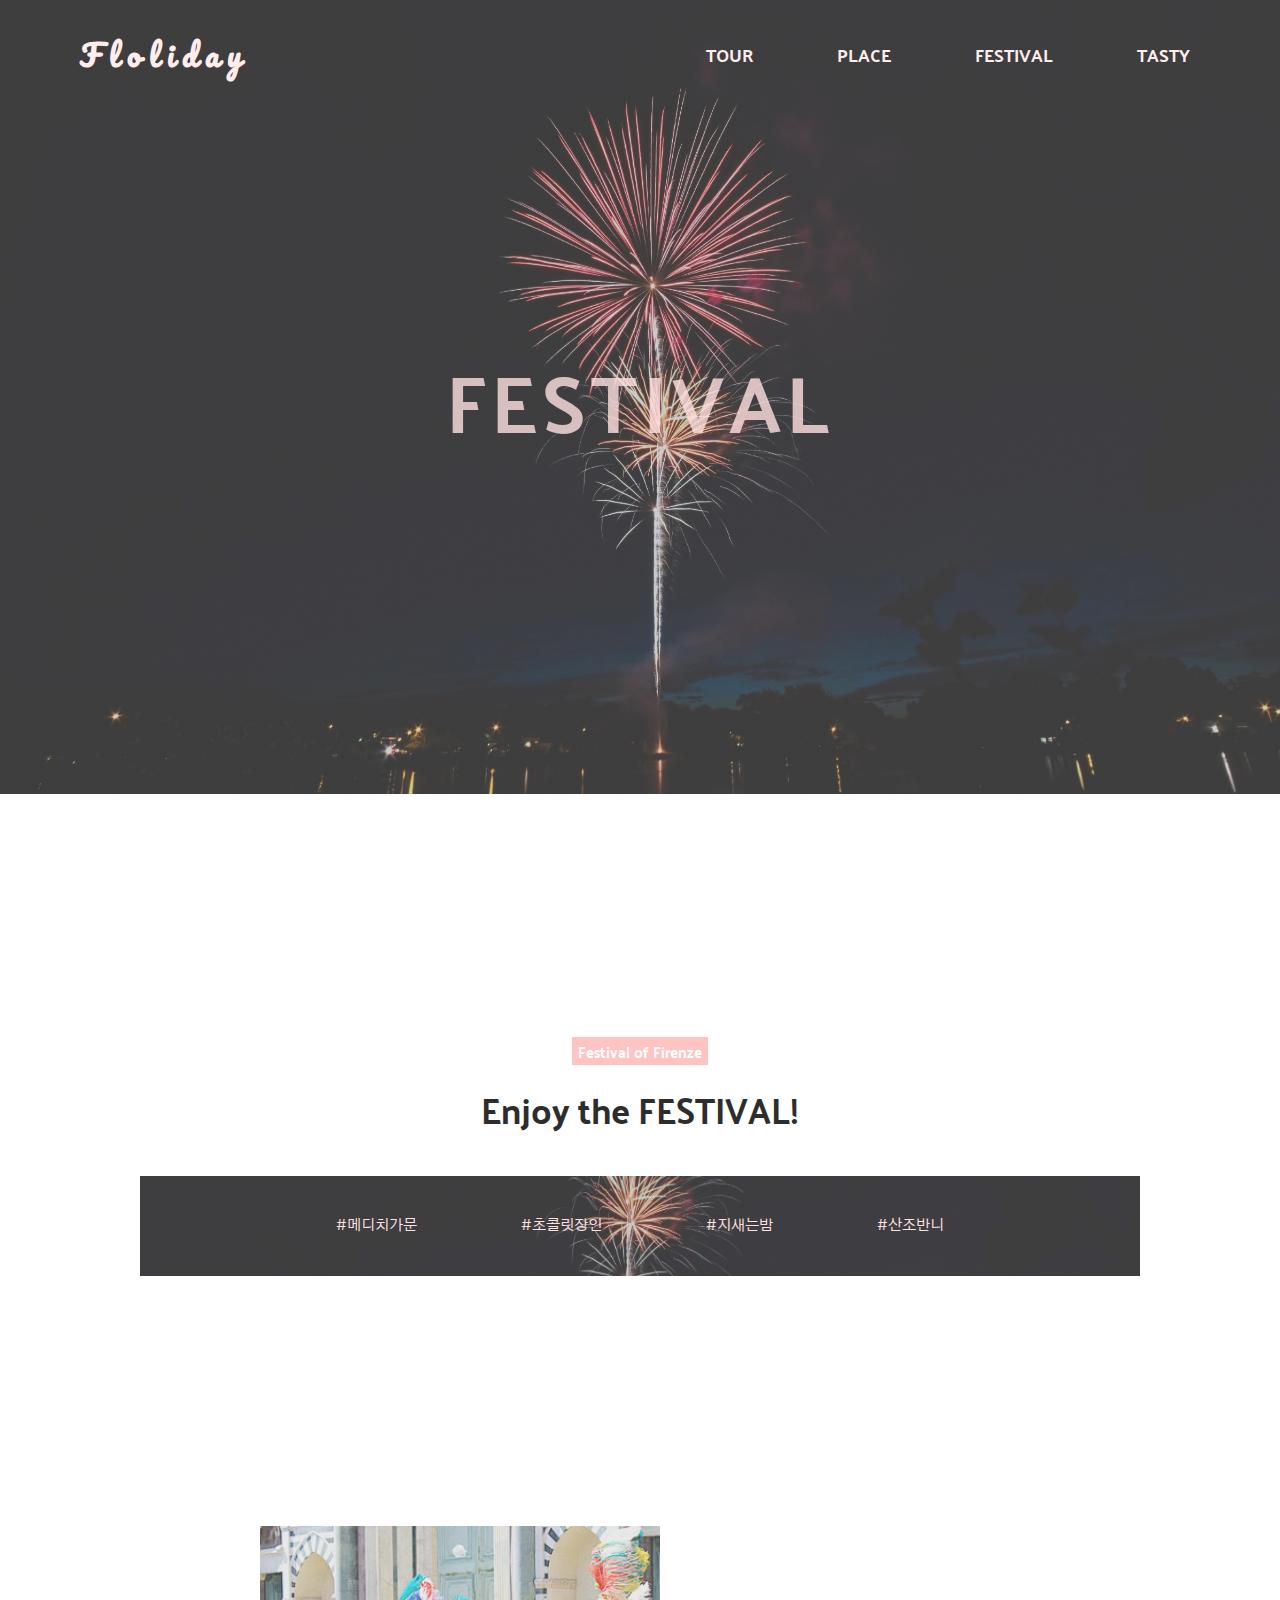
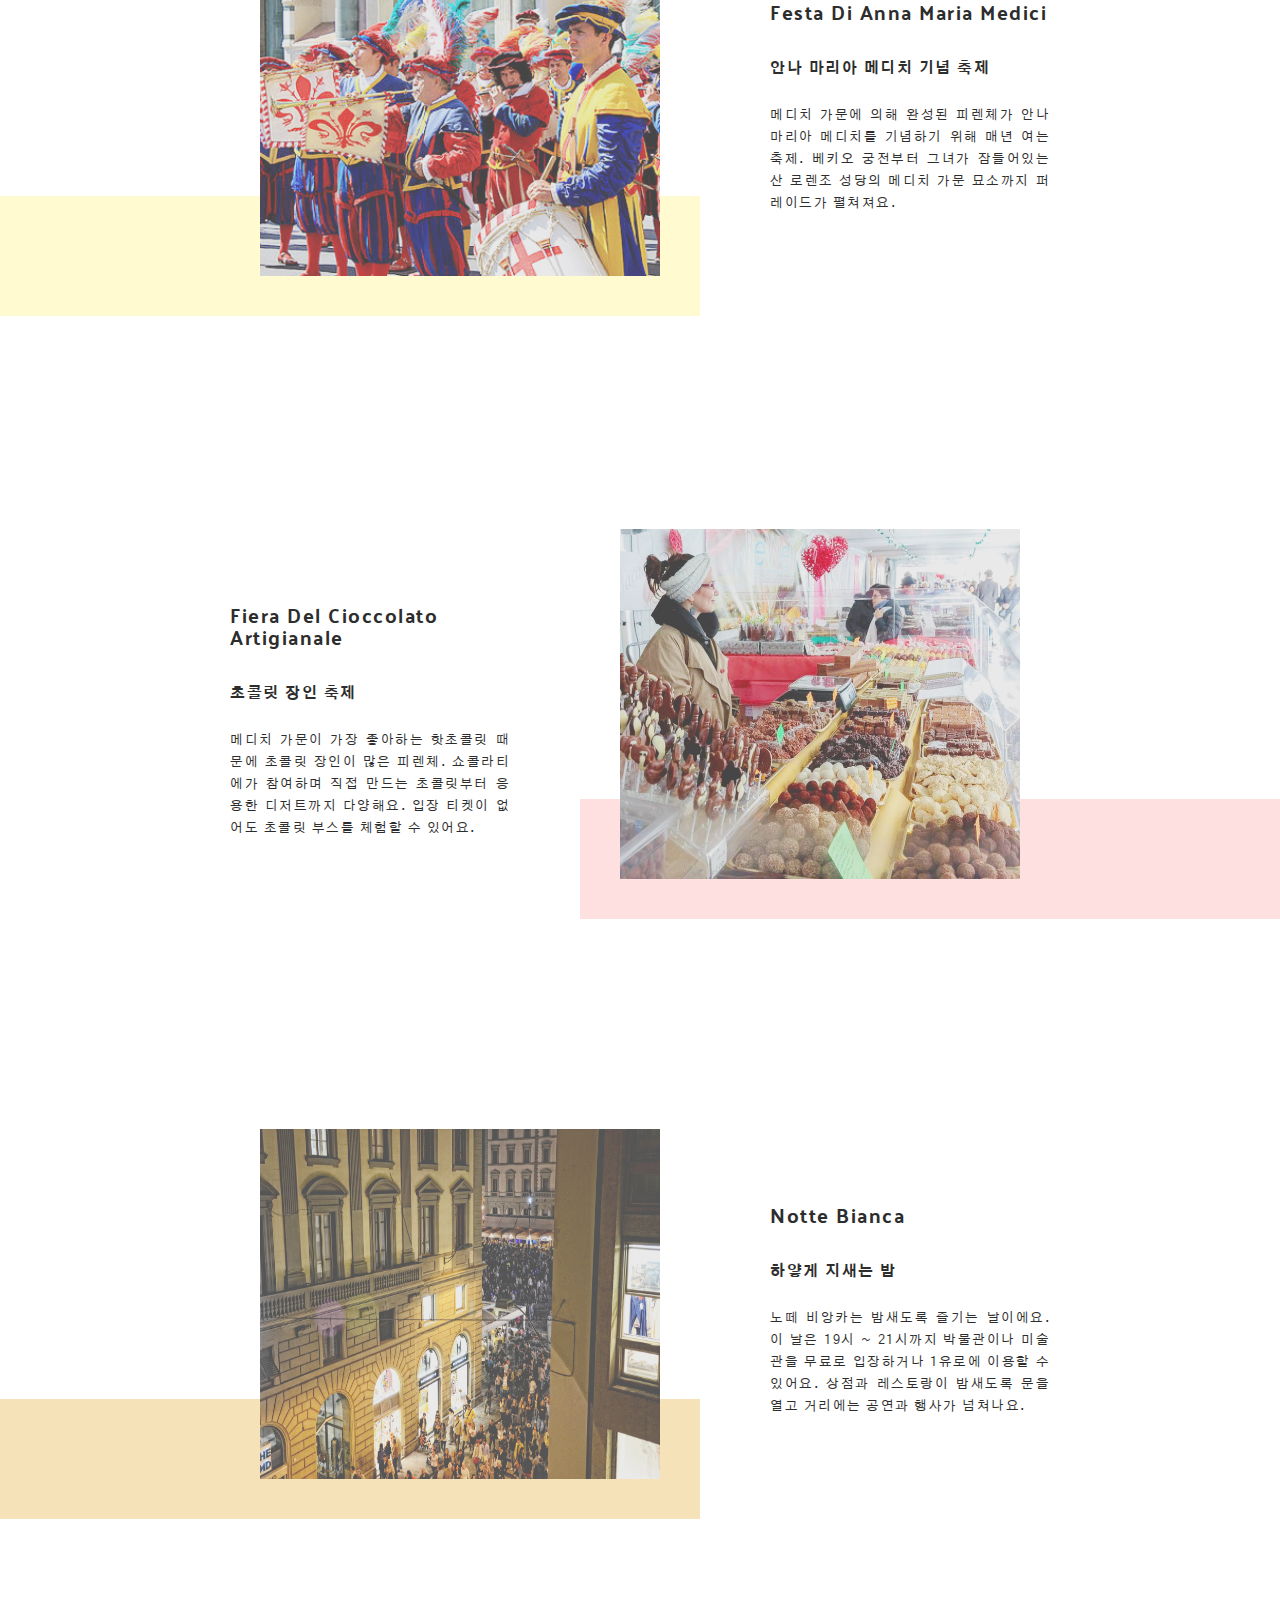
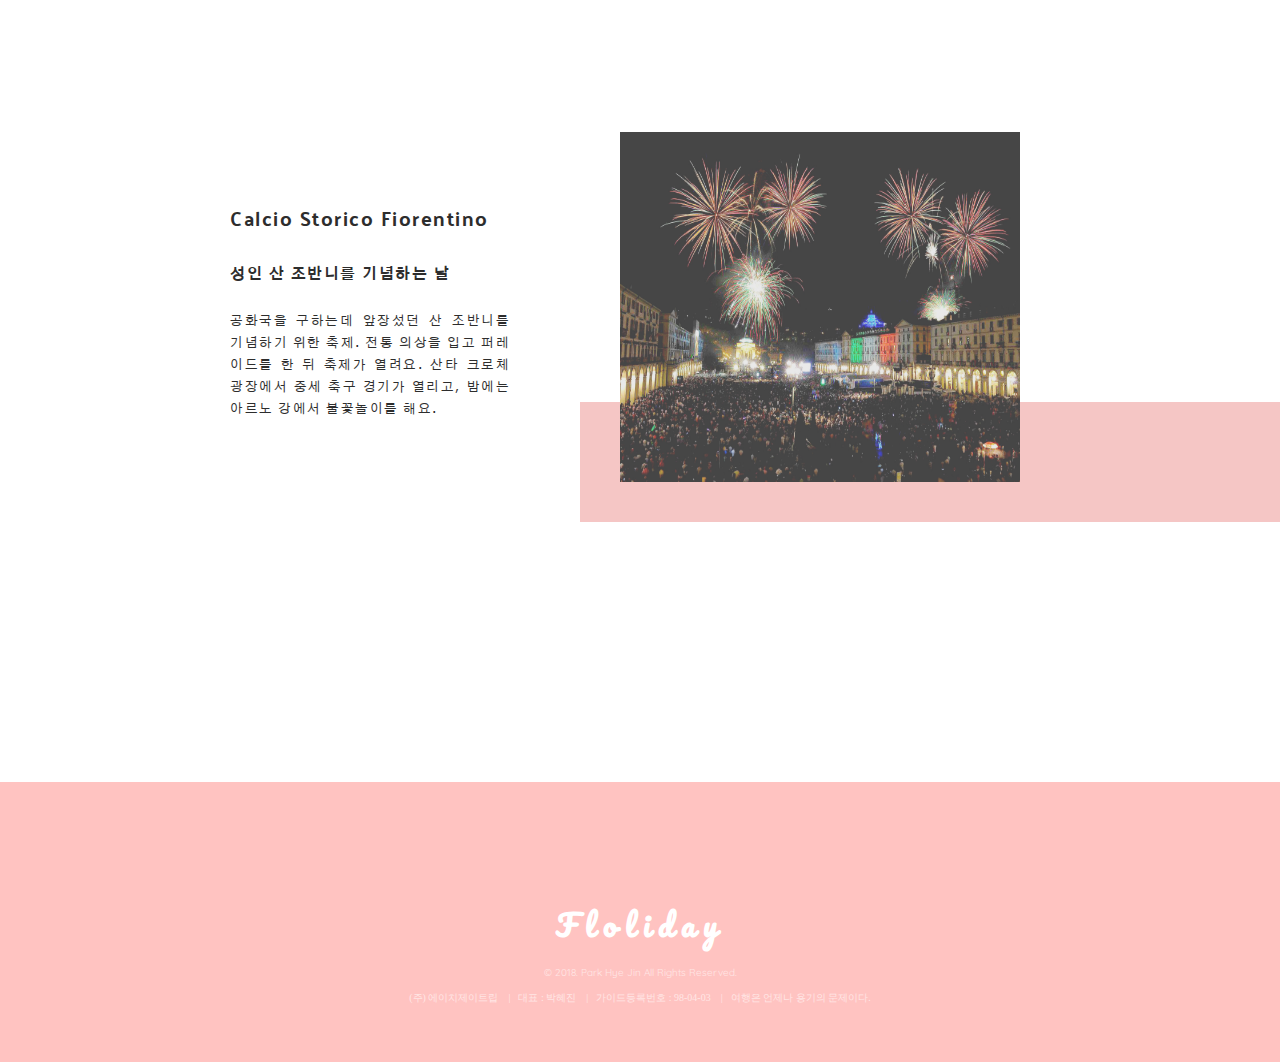
<file: festival-content.html>
<!DOCTYPE html>
<html>
    <head>
        <meta charset="utf-8" />
        <meta name="viewport" content="width=device-width, initial-scale=1, user-scalable=no" />
        <title>FESTIVAL - FLOLIDAY</title>
        <link rel="stylesheet" href="./css/style.css" />
        <link rel="stylesheet" href="./css/content-footer.css" />
        <link rel="stylesheet" href="./css/festival-content.css" />
        <link rel="stylesheet" href="./css/menu.css" />
        <link rel="stylesheet" href="https://use.fontawesome.com/releases/v5.0.13/css/all.css" integrity="sha384-DNOHZ68U8hZfKXOrtjWvjxusGo9WQnrNx2sqG0tfsghAvtVlRW3tvkXWZh58N9jp" crossorigin="anonymous" />
        <link href="https://fonts.googleapis.com/css?family=Palanquin+Dark|Quicksand|Pacifico|Gothic+A1" rel="stylesheet" />
    </head>
    <body>
        <header>
            <nav>
                <div id="nav">
                    <a class="title" href="./index.html">Floliday</a>
                    <ul>
                        <li><a href="./tour.html">TOUR</a>
                            <ul class="dropmenu1">
                                <li><a href="./artTour.html">ART TOUR</a></li>
                                <li><a href="./cityTour.html">CITY TOUR</a></li>
                            </ul>
                        </li>
                        <li><a href="./place.html">PLACE</a>
                            <ul class="dropmenu2">
                                <li><a href="./movie.html">MOVIE</a></li>
                                <li><a href="./shopping.html">SHOPPING</a></li>
                            </ul>
                        </li>
                        <li><a href="./festival.html">FESTIVAL</a></li>
                        <li><a class="tasty" href="./tasty.html">TASTY</a>
                            <ul class="dropmenu3">
                                <li><a href="./food.html">FOOD</a></li>
                                <li><a href="./dessert.html">DESSERT</a></li>
                            </ul>
                        </li>
                    </ul>
                </div><!-- main menu -->
                <div id="burgerMenu">
                    <b id="btn-menu" class="btn-menu"><span></span></b>
                    <div id="side-menu" class="side-menu">
                        <ul class="burgerList">
                              <li><a href="./tour.html">TOUR</a></li>
                              <li><a href="./place.html">PLACE</a></li>
                              <li><a href="./festival.html">FESTIVAL</a></li>
                              <li><a href="./tasty.html">TASTY</a></li>
                        </ul>
                        <ul id="burgerFooter">
                              <li><a href="https://www.facebook.com/profile.php?id=100004123625113"
                                  target="_blank" title="Facebook"><i class="fab fa-facebook"></i></a></li>
                              <li><a href="https://www.instagram.com/hjhjs2/" 
                                  target="_blank" title="Instagram"><i class="fab fa-instagram"></i></a></li>
                              <li><a href="https://www.pinterest.co.kr/hjhjs2/"
                                  target="_blank" title="Pinterest"><i class="fab fa-pinterest"></i></a></li>
                              <li><a href="https://vimeo.com/aprilthird"
                                  target="_blank" title="Vimeo"><i class="fab fa-vimeo"></i></a></li>
                              <li><div class="clear"></div></li>
                              <li>&copy; 2018. Park Hye Jin All Rights Reserved.</li>
                        </ul>
                        <b id="btn-close" class="btn-close"><span></span></b>
                    </div>
                </div><!-- burger menu -->
            </nav><!-- nav -->
        </header><!-- header -->
        <section>
            <section id="content">
                <div class="festival">
                    <p class="subject1">FESTIVAL</p>
                </div>
            </section><!-- content title -->
            <section id="container">
                <section id="wrapper1">
                    <span>Festival of Firenze</span>
                    <p>Enjoy the FESTIVAL!</p>
                    <div class="tag">
                        <a href="#content1">#메디치가문</a>
                        <a href="#content2">#초콜릿장인</a>
                        <a href="#content3">#지새는밤</a>
                        <a href="#content4">#산조반니</a>
                    </div>
                </section><!-- tag content wrapper -->
                <section id="wrapper2">
                    <article id="content1">
                        <img src="./images/festival-content1.jpg" width="400" height="350" alt="Festa Di Anna Maria Medici">
                        <div class="background"></div>
                        <div class="infoSub1">
                            <h2>Festa Di Anna Maria Medici</h2>
                            <h3>안나 마리아 메디치 기념 축제</h3>
                            <p class="infoEx1">
                                메디치 가문에 의해 완성된 피렌체가 안나 마리아 메디치를 기념하기 위해 매년 여는 축제.
                                베키오 궁전부터 그녀가 잠들어있는 산 로렌조 성당의 메디치 가문 묘소까지 퍼레이드가 펼쳐져요.
                           </p>
                        </div>
                     </article><!-- festival1 introduce -->
                     <article id="content2">
                        <img src="./images/festival-content2.jpg" width="400" height="350" alt="Fiera Del Cioccolato Artigianale">
                        <div class="background"></div>
                        <div class="infoSub2">
                            <h2>Fiera Del Cioccolato Artigianale</h2>
                            <h3>초콜릿 장인 축제</h3>
                            <p class="infoEx2">
                                메디치 가문이 가장 좋아하는 핫초콜릿 때문에 초콜릿 장인이 많은 피렌체.
                                쇼콜라티에가 참여하며 직접 만드는 초콜릿부터 응용한 디저트까지 다양해요.
                                입장 티켓이 없어도 초콜릿 부스를 체험할 수 있어요.
                           </p>
                        </div>
                     </article><!-- festival2 introduce -->
                     <article id="content3">
                        <img src="./images/festival-content3.jpg" width="400" height="350" alt="Notte Bianca">
                        <div class="background"></div>
                        <div class="infoSub3">
                            <h2>Notte Bianca</h2>
                            <h3>하얗게 지새는 밤</h3>
                            <p class="infoEx3">
                                노떼 비앙카는 밤새도록 즐기는 날이에요.
                                이 날은 19시 ~ 21시까지 박물관이나 미술관을 무료로 입장하거나 1유로에 이용할 수 있어요.
                                상점과 레스토랑이 밤새도록 문을 열고 거리에는 공연과 행사가 넘쳐나요.
                           </p>
                        </div>
                     </article><!-- festival3 introduce -->
                     <article id="content4">
                        <img src="./images/festival-content4.jpg" width="" height="" alt="Calcio Storico Fiorentino">
                        <div class="background"></div>
                        <div class="infoSub4">
                            <h2>Calcio Storico Fiorentino</h2>
                            <h3>성인 산 조반니를 기념하는 날</h3>
                            <p class="infoEx4">
                                공화국을 구하는데 앞장섰던 산 조반니를 기념하기 위한 축제.
                                전통 의상을 입고 퍼레이드를 한 뒤 축제가 열려요.
                                산타 크로체 광장에서 중세 축구 경기가 열리고,
                                밤에는 아르노 강에서 불꽃놀이를 해요.
                           </p>
                        </div>
                     </article><!-- festival4 introduce -->
                </section><!-- festival info wrapper -->
            </section><!-- festival introduce container end -->
        </section><!-- festival -->
        <footer>
            <ul id="sns">
                <li><a href="https://www.facebook.com/profile.php?id=100004123625113"
                    target="_blank" title="Facebook"><i class="fab fa-facebook"></i></a></li>
                <li><a href="https://www.instagram.com/hjhjs2/"
                    target="_blank" title="Instagram"><i class="fab fa-instagram"></i></a></li>
                <li><a href="https://www.pinterest.co.kr/hjhjs2/"
                    target="_blank" title="Pinterest"><i class="fab fa-pinterest"></i></a></li>
                <li><a href="https://vimeo.com/aprilthird"
                    target="_blank" title="Vimeo"><i class="fab fa-vimeo"></i></a></li>
            </ul>
            <dl id="logo">
                <dt>Floliday</dt>
                <dd>&copy; 2018. Park Hye Jin All Rights Reserved.</dd>
            </dl>
            <ul id="etc">
                <li>(주) 에이치제이트립</li>
                <li>대표 : 박혜진</li>
                <li>가이드등록번호 : 98-04-03</li>
                <li class="li_4">여행은 언제나 용기의 문제이다.</li>
            </ul>
        </footer><!-- footer -->
        <script type="text/javascript" src="./js/menu.js"></script>
    </body>
</html>
</file>
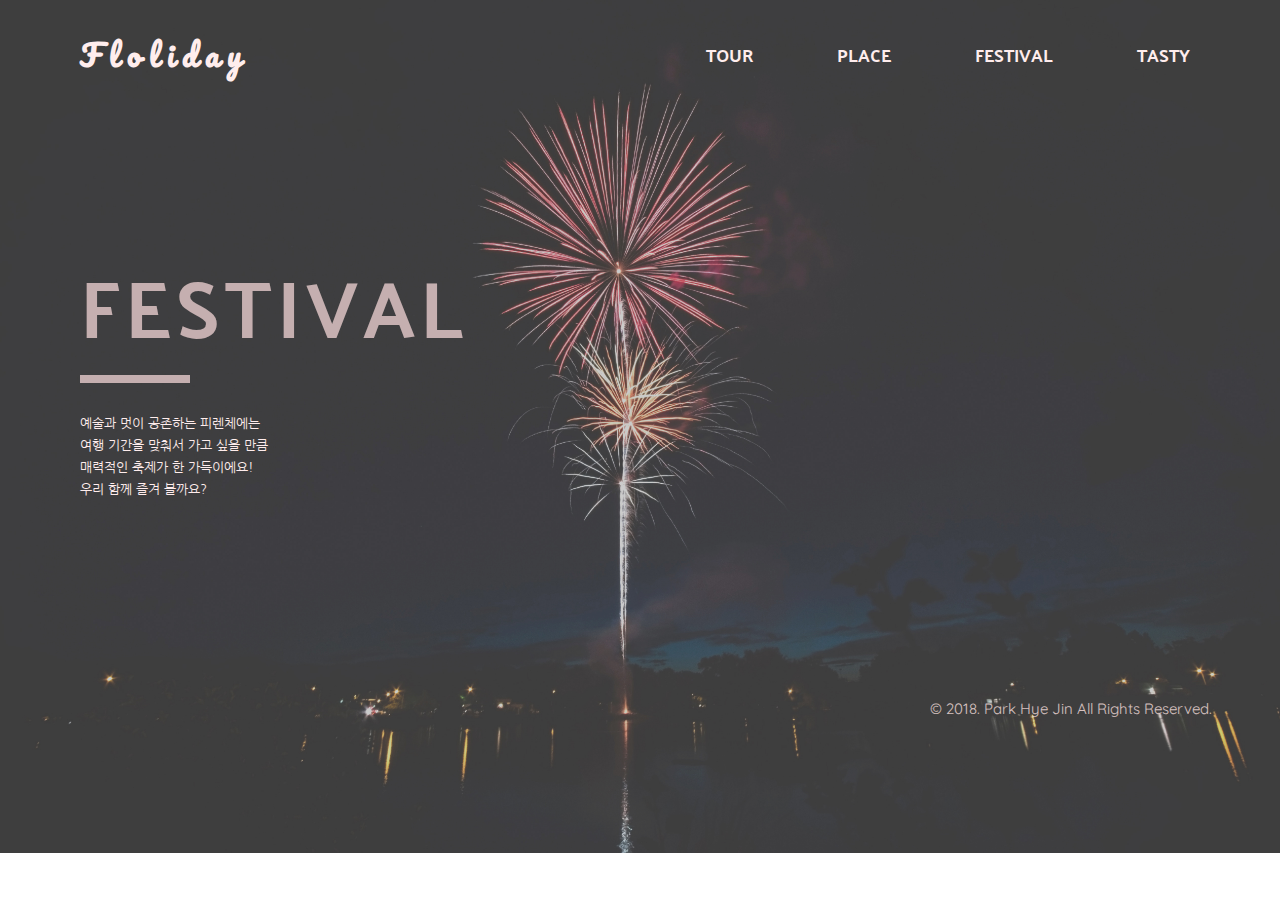
<file: festival.html>
<!DOCTYPE html>
<html>
    <head>
        <meta charset="utf-8" />
        <meta name="viewport" content="width=device-width, initial-scale=1, user-scalable=no" />
        <title>FESTIVAL - FLOLIDAY</title>
        <link rel="stylesheet" href="./css/style.css" />
        <link rel="stylesheet" href="./css/festival.css" />
        <link rel="stylesheet" href="./css/menu.css" />
        <link rel="stylesheet" href="https://use.fontawesome.com/releases/v5.0.13/css/all.css" integrity="sha384-DNOHZ68U8hZfKXOrtjWvjxusGo9WQnrNx2sqG0tfsghAvtVlRW3tvkXWZh58N9jp" crossorigin="anonymous" />
        <link href="https://fonts.googleapis.com/css?family=Palanquin+Dark|Quicksand|Pacifico|Nanum+Gothic" rel="stylesheet" />
    </head>
    <body>
        <header>
            <nav>
                <div id="nav">
                    <a class="title" href="./index.html">Floliday</a>
                    <ul>
                        <li><a href="./tour.html">TOUR</a>
                            <ul class="dropmenu1">
                                <li><a href="./artTour.html">ART TOUR</a></li>
                                <li><a href="./cityTour.html">CITY TOUR</a></li>
                            </ul>
                        </li>
                        <li><a href="./place.html">PLACE</a>
                            <ul class="dropmenu2">
                                <li><a href="./movie.html">MOVIE</a></li>
                                <li><a href="./shopping.html">SHOPPING</a></li>
                            </ul>
                        </li>
                        <li><a href="./festival.html">FESTIVAL</a></li>
                        <li><a class="tasty" href="./tasty.html">TASTY</a>
                            <ul class="dropmenu3">
                                <li><a href="./food.html">FOOD</a></li>
                                <li><a href="./dessert.html">DESSERT</a></li>
                            </ul>
                        </li>
                    </ul>
                </div><!-- main menu -->
                <div id="burgerMenu">
                    <b id="btn-menu" class="btn-menu"><span></span></b>
                    <div id="side-menu" class="side-menu">
                        <ul class="burgerList">
                              <li><a href="./tour.html">TOUR</a></li>
                              <li><a href="./place.html">PLACE</a></li>
                              <li><a href="./festival.html">FESTIVAL</a></li>
                              <li><a href="./tasty.html">TASTY</a></li>
                        </ul>
                        <ul id="burgerFooter">
                              <li><a href="https://www.facebook.com/profile.php?id=100004123625113"
                                  target="_blank" title="Facebook"><i class="fab fa-facebook"></i></a></li>
                              <li><a href="https://www.instagram.com/hjhjs2/" 
                                  target="_blank" title="Instagram"><i class="fab fa-instagram"></i></a></li>
                              <li><a href="https://www.pinterest.co.kr/hjhjs2/"
                                  target="_blank" title="Pinterest"><i class="fab fa-pinterest"></i></a></li>
                              <li><a href="https://vimeo.com/aprilthird"
                                  target="_blank" title="Vimeo"><i class="fab fa-vimeo"></i></a></li>
                              <li><div class="clear"></div></li>
                              <li>&copy; 2018. Park Hye Jin All Rights Reserved.</li>
                        </ul>
                        <b id="btn-close" class="btn-close"><span></span></b>
                    </div>
                </div><!-- burger menu -->
            </nav><!-- nav -->
        </header><!-- header -->
        <section id="content">
            <article class="festival">
                <p class="subject1"><a href="./festival-content.html">FESTIVAL</a></p>
                <p class="message">
                    예술과 멋이 공존하는 피렌체에는 <br />
                    여행 기간을 맞춰서 가고 싶을 만큼 <br />
                    매력적인 축제가 한 가득이에요! <br />
                    우리 함께 즐겨 볼까요?
                </p>
            </article><!-- content title -->
        </section><!-- festival -->
        <footer>
            <ul id="footer">
                <li><a href="https://www.facebook.com/profile.php?id=100004123625113"
                    target="_blank" title="Facebook"><i class="fab fa-facebook"></i></a></li>
                <li><a href="https://www.instagram.com/hjhjs2/"
                    target="_blank" title="Instagram"><i class="fab fa-instagram"></i></a></li>
                <li><a href="https://www.pinterest.co.kr/hjhjs2/"
                    target="_blank" title="Pinterest"><i class="fab fa-pinterest"></i></a></li>
                <li><a href="https://vimeo.com/aprilthird"
                    target="_blank" title="Vimeo"><i class="fab fa-vimeo"></i></a></li>
                <li>&copy; 2018. Park Hye Jin All Rights Reserved.</li>
            </ul>
        </footer><!-- footer -->
        <script type="text/javascript" src="./js/menu.js"></script>
    </body>
</html>
</file>
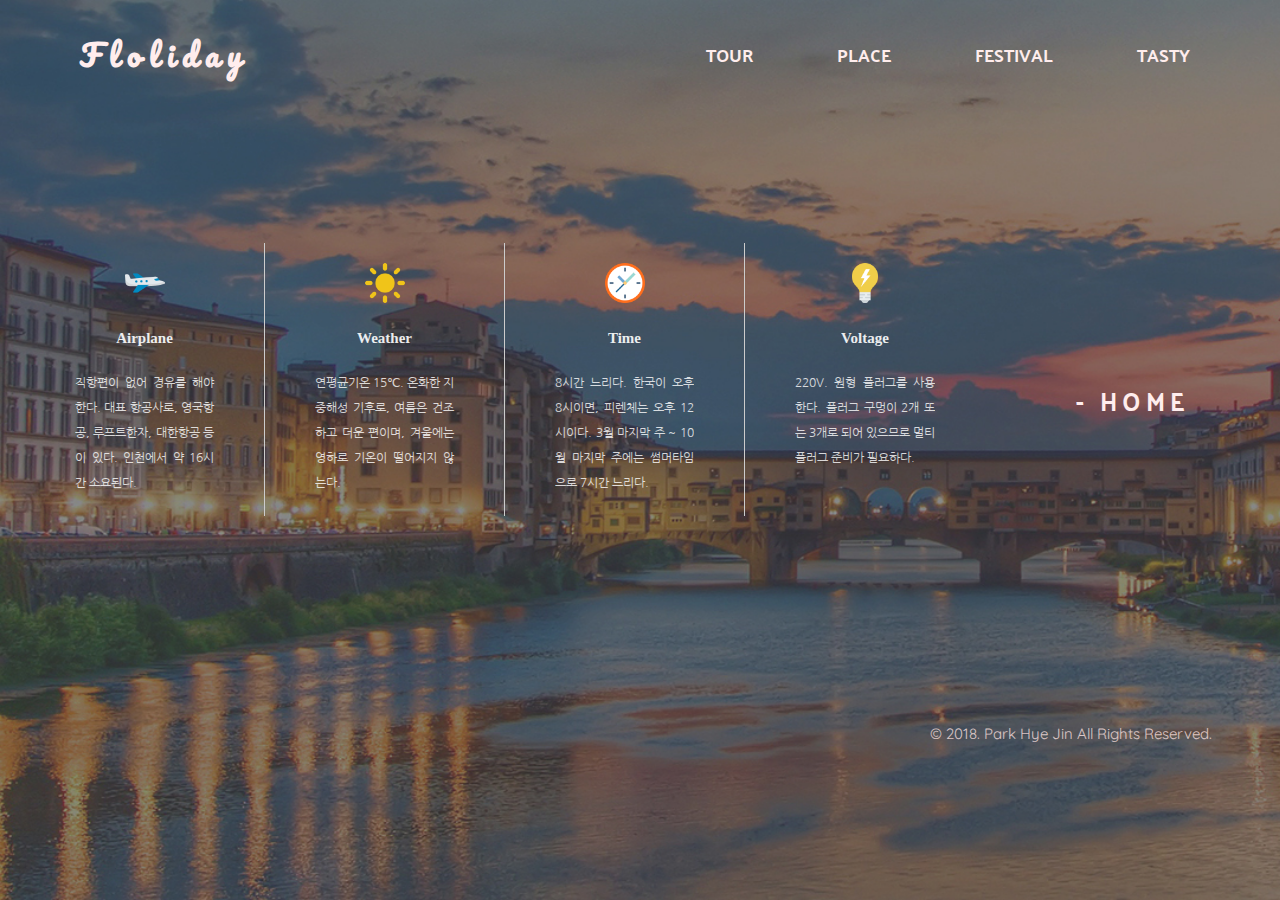
<file: info.html>
<!DOCTYPE html>
<html>
    <head>
        <meta charset="utf-8" />
        <meta name="viewport" content="width=device-width, initial-scale=1, user-scalable=no" />
        <title>INFO - FLOLIDAY</title>
        <link rel="stylesheet" href="./css/style.css" />
        <link rel="stylesheet" href="./css/info.css" />
        <link rel="stylesheet" href="./css/menu.css" />
        <link rel="stylesheet" href="https://use.fontawesome.com/releases/v5.0.13/css/all.css" integrity="sha384-DNOHZ68U8hZfKXOrtjWvjxusGo9WQnrNx2sqG0tfsghAvtVlRW3tvkXWZh58N9jp" crossorigin="anonymous" />
        <link href="https://fonts.googleapis.com/css?family=Palanquin+Dark|Quicksand|Pacifico|Nanum+Gothic" rel="stylesheet" />
    </head>
    <body>
        <header>
            <nav>
                <div id="nav">
                    <a class="title" href="./index.html">Floliday</a>
                    <ul>
                        <li><a href="./tour.html">TOUR</a>
                            <ul class="dropmenu1">
                                <li><a href="./artTour.html">ART TOUR</a></li>
                                <li><a href="./cityTour.html">CITY TOUR</a></li>
                            </ul>
                        </li>
                        <li><a href="./place.html">PLACE</a>
                            <ul class="dropmenu2">
                                <li><a href="./movie.html">MOVIE</a></li>
                                <li><a href="./shopping.html">SHOPPING</a></li>
                            </ul>
                        </li>
                        <li><a href="./festival.html">FESTIVAL</a></li>
                        <li><a class="tasty" href="./tasty.html">TASTY</a>
                            <ul class="dropmenu3">
                                <li><a href="./food.html">FOOD</a></li>
                                <li><a href="./dessert.html">DESSERT</a></li>
                            </ul>
                        </li>
                    </ul>
                </div><!-- main menu -->
                <div id="burgerMenu">
                    <b id="btn-menu" class="btn-menu"><span></span></b>
                    <div id="side-menu" class="side-menu">
                        <ul class="burgerList">
                              <li><a href="./tour.html">TOUR</a></li>
                              <li><a href="./place.html">PLACE</a></li>
                              <li><a href="./festival.html">FESTIVAL</a></li>
                              <li><a href="./tasty.html">TASTY</a></li>
                        </ul>
                        <ul id="burgerFooter">
                              <li><a href="https://www.facebook.com/profile.php?id=100004123625113"
                                  target="_blank" title="Facebook"><i class="fab fa-facebook"></i></a></li>
                              <li><a href="https://www.instagram.com/hjhjs2/" 
                                  target="_blank" title="Instagram"><i class="fab fa-instagram"></i></a></li>
                              <li><a href="https://www.pinterest.co.kr/hjhjs2/"
                                  target="_blank" title="Pinterest"><i class="fab fa-pinterest"></i></a></li>
                              <li><a href="https://vimeo.com/aprilthird"
                                  target="_blank" title="Vimeo"><i class="fab fa-vimeo"></i></a></li>
                              <li><div class="clear"></div></li>
                              <li>&copy; 2018. Park Hye Jin All Rights Reserved.</li>
                        </ul>
                        <b id="btn-close" class="btn-close"><span></span></b>
                    </div>
                </div><!-- burger menu -->
            </nav><!-- nav -->
        </header><!-- header -->
        <section id="subject">
            <article class="info">
             <ul>
              <li>
                  <div><img src="./images/airplane.png" width="40" height="40" alt="airplane icon" />
                  <dl>
                     <dt>Airplane</dt>    
                     <dd>
                         직항편이 없어 경유를 해야 한다.
                         대표 항공사로, 영국항공, 루프트한자, 대한항공
                         등이 있다. 인천에서 약 16시간 소요된다.
                     </dd>
                     <dd class="simple">
                         직항편이 없어 경유해야 한다.
                     </dd>
                  </dl>
                  </div>
              </li>
              <li>
                  <div>
                  <img src="./images/sun.png" width="40" height="40" alt="sun icon" />
                  <dl>
                     <dt>Weather</dt>    
                     <dd>
                         연평균기온 15℃. 온화한 지중해성 기후로,
                         여름은 건조하고 더운 편이며, 겨울에는 영하로
                         기온이 떨어지지 않는다.
                     </dd>
                     <dd class="simple">
                         연평균기온 15℃.
                     </dd>
                  </dl>
                  </div>
              </li>
              <li>
                  <div>
                  <img src="./images/clock.png" width="40" height="40" alt="time icon" />
                  <dl>
                     <dt>Time</dt>    
                     <dd>
                         8시간 느리다.
                         한국이 오후 8시이면, 피렌체는 오후 12시이다.
                         3월 마지막 주 ~ 10월 마지막 주에는
                         썸머타임으로 7시간 느리다.
                     </dd>
                     <dd class="simple">
                         한국보다 8시간 느리다.
                     </dd>
                  </dl>
                  </div>
              </li>
              <li>
                  <div>
                  <img src="./images/light-bulb.png" width="40" height="40" alt="voltage icon" />
                  <dl>
                     <dt>Voltage</dt>    
                     <dd>
                         220V. 원형 플러그를 사용한다.
                         플러그 구멍이 2개 또는 3개로 되어 있으므로
                         멀티플러그 준비가 필요하다.
                     </dd>
                     <dd class="simple">
                         220V, 원형 플러그.
                     </dd>
                  </dl>
                  </div>
              </li>
             </ul>
            </article><!-- florence info explain -->
            <div class="clear"></div>
            <a href="./index.html">- HOME</a>
        </section><!-- info -->
        <footer>
            <ul id="footer">
                <li><a href="https://www.facebook.com/profile.php?id=100004123625113"
                    target="_blank" title="Facebook"><i class="fab fa-facebook"></i></a></li>
                <li><a href="https://www.instagram.com/hjhjs2/"
                    target="_blank" title="Instagram"><i class="fab fa-instagram"></i></a></li>
                <li><a href="https://www.pinterest.co.kr/hjhjs2/"
                    target="_blank" title="Pinterest"><i class="fab fa-pinterest"></i></a></li>
                <li><a href="https://vimeo.com/aprilthird"
                    target="_blank" title="Vimeo"><i class="fab fa-vimeo"></i></a></li>
                <li>&copy; 2018. Park Hye Jin All Rights Reserved.</li>
            </ul>
        </footer><!-- footer -->
        <script type="text/javascript" src="./js/menu.js"></script>
    </body>
</html>
</file>
<file: css/index.css>
/* body */
body {
    /* burgerMenu 때문에 벗어난 영역을 숨김 */
    overflow-x:hidden;
    background:url('../images/index.jpg') no-repeat left top fixed;
    background-size:cover;
}


/* index title - 제목 영역 */
#subject {
    position:relative;
    padding-bottom:207px;
}

/* index title - 제목 */
#subject p {
    color:#ffe0e0;
    opacity:0.7;
    font-size:80px;
    font-family:'Pacifico', cursive;
    letter-spacing:5px;
    line-height:115px;
    margin-left:75px;
}
#subject p:first-child {
    margin-top:163px;
}

/* index title - info 이동 */
#subject a {
    float:right;
    display:block;
    position:absolute;
    top:145px;
    right:90px;
    color:#ffeded;
    text-decoration:none;
    font-size:25px;
    letter-spacing:5px;
    font-family:'Palanquin Dark', sans-serif;
}
/* index title - 마우스 오버 효과 */
#subject a:hover {
    color:#ffb5b5;
    transition:all 0.5s ease;
}

/* index title - mediaquery */
@media screen and (min-width:769px) and (max-width:1024px) {
    /* index title - info 이동 */
    #subject a {
        top:300px;
        left:90px;
    }
}
@media screen and (min-width:361px) and (max-width:768px) {
    /* index title - 제목 */
    #subject p {
        margin-left:50px;
    }
    
    /* index title - info 이동 */
    #subject a {
        top:300px;
        left:50px;
    }
}
@media screen and (max-width:360px) {
    /* index title - 제목 */
    #subject p {
        font-size:30px;
        line-height:65px;
        margin-left:25px;
    }
    
    /* index title - info 이동 */
    #subject a {
        top:375px;
        left:25px;
        font-size:20px;
    }
}


/* footer */
footer {
    width:100%;
    height:80px;
}
#footer {
    padding-top:15px;
    padding-left:70px;
}
#footer li {
    display:inline;
    padding:0 18px;
    list-style-type:none;
}

/* footer - sns icon */
#footer li .fab {
    color:#ffe4e2;
    font-size:25px;
    opacity:0.8;
}
/* footer - sns icon - 마우스 오버 효과 */
#footer li:first-child .fab:hover {
    color:#3b5998;
    transition:all 1s ease;
    transform:scale(1.15);
}
#footer li:nth-child(2) .fab:hover {
    color:#cd486b;
    transition:all 1s ease;
    transform:scale(1.15);
}
#footer li:nth-child(3) .fab:hover {
    color:#c8232c;
    transition:all 1s ease;
    transform:scale(1.15);
}
#footer li:nth-child(4) .fab:hover {
    color:#86c9ef;
    transition:all 1s ease;
    transform:scale(1.15);
}
#footer li .fab:visited {
    color:#e8c0be;
}

/* footer - copyright */
#footer li:last-child {
    display:inline-block;
    float:right;
    color:#ffe4e2;
    font-family:'Quicksand', sans-serif;
    font-size:15px;
    opacity:0.8;
    line-height:25px;
    margin-right:50px;
}

/* footer - mediaquery*/
@media screen and (min-width:769px) and (max-width:1024px) {
    footer {
        display:none;
    }
}
@media screen and (min-width:361px) and (max-width:768px) {
    footer {
        display:none;
    }
}
@media screen and (max-width:360px) {
    footer {
        display:none;
    }
}
</file>
<file: css/menu.css>
@import url('https://fonts.googleapis.com/css?family=Fjalla+One');

/* nav - burger menu */
#burgerMenu a {
    font-family:'Fjalla One', sans-serif;
    letter-spacing:2px;
    text-decoration:none;
    color:#2d2d2d;
    font-size:25px;
    line-height:55px;
}

/* burger menu - 버튼 영역 */
.btn-menu {
    float:right;
    display:block;
    position:relative;
    width:60px;
    height:60px;
    padding:15px;
    cursor:pointer;
    box-sizing:border-box;
    transition:background-color 200ms ease-in-out;
}
/* burger menu - 버튼 마우스 오버 효과 */
.btn-menu:hover {
    color:#ffbcba;
}

/* burger menu - 버튼 선 생성 */
.btn-menu span {
    display:block;
    position:absolute;
    top:80%;
    right:80%;
    width:calc(100% - 30px);
    height:0;
    border-bottom:2px solid #ffe0e0;
    transform:translateY(-50%);
    transition:border-color 250ms ease-in-out;
}
/* burger menu - 버튼 선 생성 - 가상 요소로 위, 아래에 선 생성 */
.btn-menu span:before, .btn-menu span:after {
    content:'';
    display:block;
    position:absolute;
    top:0;
    right:0;
    left:0;
    width:100%;
    height:0;
    border-bottom:2px solid #ffe0e0;
    transition:border-color 250ms ease-in-out;
}
.btn-menu span:before {
    transform:translateY(-8px);
}
.btn-menu span:after {
    transform:translateY(8px);
}
/* burger menu - 버튼 선 생성 - 마우스 오버 효과 */
.btn-menu:hover span,
.btn-menu:hover span:before,
.btn-menu:hover span:after {
    border-color:#fff;
}

/* side menu - 메뉴 영역 */
.side-menu {
    position:absolute;
    z-index:1000;
    top:0;
    right:0;
    width:250px;
    height:100%;
    background-color:#ffe0e0;
    box-shadow:-1px 0 2px rgba(0, 0, 0, 0.15);
    transform:translate(100%);
    transition:transform 400ms ease-in-out;
}

/* side menu - 메뉴 열었을 때 X 좌표 위치 */
.side-menu.open {
    transform:translateX(0);
}

/* side menu - 메뉴 제목 영역 */
.side-menu .burgerList {
    margin-top:60px;
    padding-left:40px;
}
.side-menu .burgerList li+li {
    padding-top:10px;
}
.side-menu .burgerList li a {
    display:inline-block;
    position:relative;
    vertical-align:top;
    color:#222;
    font-size:20px;
    font-weight:500;
    line-height:30px;
    opacity:0;
    color:#ff9b3f;
}
/* side menu - 메뉴 제목 누를 시 애니메이션 효과 */
.side-menu.open .burgerList li.ani a {
    opacity:1.0;
    color:#222;
    animation:menu 250ms ease-in-out;
}
@keyframes menu {
    0% {
        opacity:0;
        color:#ff9b3f;
    }
    40% {
        color:#ff9b3f;
    }
    100% {
        opacity:1.0;
        color:#222;
    }
}
.side-menu .burgerList li a:before {
    content:'';
    display:block;
    position:absolute;
    bottom:-1px;
    left:0;
    width:0;
    height:0;
    border-bottom:2.5px solid #ff8884;
    transition:width 200ms ease-in-out;
}
.side-menu .burgerList li a:hover:before {
    width:100%;
}

/* X 버튼 */
.btn-close {
    display:block;
    position:absolute;
    top:0;
    right:0;
    width:60px;
    height:60px;
    padding:15px;
    cursor:pointer;
    box-sizing:border-box;
    transition:background-color 200ms ease-in-out;
}
/* X 버튼 - 마우스 오버 효과 */
.btn-close:hover {
    background-color:#ffbcba;
}
/* X 버튼 - 회전 */
.btn-close span {
    overflow:hidden;
    display:block;
    position:relative;
    width:100%;
    height:100%;
    transform:rotate(90deg);
    transition:transform 200ms 180ms ease-in-out;
}
    /*
        축약형
        2개 축약
        transition:속성(all, 스타일 속성) 속도(ms, s)    : - 가속도 linear
        3개 축약
        transition:속성 속도(ms, s) 가속도               : - 딜레이 0
        4개 축약
        transition:속성 속도(ms, s) 딜레이(ms, s) 가속도

        multiple (2개 이상의 속성을 넣을 때)
        transition:속성 속도(ms, s) 딜레이(ms, s) 가속도, 속성 속도(ms, s) 딜레이(ms, s) 가속도
    */
/* side menu 열었을 시 X 버튼 - 회전 */
.side-menu.open .btn-close span {
    transform:rotate(0deg);
    transition:transform 200ms 180ms ease-in-out;
}
.btn-close span:before, .btn-close span:after {
    content:'';
    display:block;
    position:absolute;
    top:50%;
    left:50%;
    width:200%;
    height:1px;
    background-color:#222;
    transition:background-color 200ms ease-in-out;
}
/* X 버튼 - 마우스 오버 효과 */
.btn-close:hover span:before, .btn-close:hover span:after {
    background-color:#fff;
}
/* X 버튼 모양 - 회전 위치 */
.btn-close span:before {
    transform:translateX(-50%) translateY(-50%) rotate(45deg);
}
.btn-close span:after {
    transform:translateX(-50%) translateY(-50%) rotate(135deg);
}


/* burgerMenu Footer */
#burgerFooter {
    margin-top:320px;
    margin-left:40px;
}
#burgerFooter li {
    display:inline;
    padding:0 10px;
    list-style-type:none;
}
/* burgerMenu Footer - sns icon */
#burgerFooter li .fab {
    color:#222;
    font-size:25px;
    opacity:0.8;
}
#burgerFooter li:first-child {
    padding-left:0;
}
#burgerFooter li:nth-child(4) {
    padding-right:0;
}
/* burgerMenu Footer - sns icon - 마우스 오버 효과 */
#burgerFooter li:first-child .fab:hover {
    color:#3b5998;
    transition:all 1s ease;
    transform:scale(1.15);
}
#burgerFooter li:nth-child(2) .fab:hover {
    color:#cd486b;
    transition:all 1s ease;
    transform:scale(1.15);
}
#burgerFooter li:nth-child(3) .fab:hover {
    color:#c8232c;
    transition:all 1s ease;
    transform:scale(1.15);
}
#burgerFooter li:nth-child(4) .fab:hover {
    color:#86c9ef;
    transition:all 1s ease;
    transform:scale(1.15);
}
#burgerFooter li .fab:visited {
    color:#e8c0be;
}
/* burgerMenu Footer - copyright */
#burgerFooter li:last-child {
    position:absolute;
    left:30px;
    color:#222;
    font-family:'Quicksand', sans-serif;
    font-size:9px;
    margin-top:5px;
}
</file>
<file: css/content-footer.css>
/* footer */
footer {
    z-index:1;
    height:280px;
    background-color:#ffc3c1;
    text-align:center;
}

/* footer - sns icon */
#sns {
    padding-top:50px;
}
#sns li {
    display:inline;
    padding:0 18px;
    list-style-type:none;
}
#sns li .fab {
    color:#ff9c99;
    font-size:30px;
    opacity:0.8;
}
/* footer - sns icon - 마우스 오버 효과 */
#sns li:first-child .fab:hover {
    color:#3b5998;
    transition:all 1s ease;
    transform:scale(1.15);
}
#sns li:nth-child(2) .fab:hover {
    color:#cd486b;
    transition:all 1s ease;
    transform:scale(1.15);
}
#sns li:nth-child(3) .fab:hover {
    color:#c8232c;
    transition:all 1s ease;
    transform:scale(1.15);
}
#sns li:last-child .fab:hover {
    color:#86c9ef;
    transition:all 1s ease;
    transform:scale(1.15);
}
#sns li .fab:visited {
    color:#e8c0be;
}

/* footer - logo */
#logo {
    padding-top:48px;
}        
#logo dt {
    color:white;
    font-size:30px;
    font-weight:bold;
    font-family:'Pacifico', cursive;
    letter-spacing:8px;
    padding-bottom:28px;
}
#logo dd {
    color:#ffe6e5;
    font-family:'Quicksand', sans-serif;
    font-size:10px;
    padding-bottom:10px;
}

/* footer - etc explain */
#etc li {
    list-style-type:none;
    display:inline;
    color:#ffe6e5;
    font-size:10px;
    padding:0 2px;
}
#etc li:after {
    content:'|';
    padding-left:10px;
}
#etc .li_4:after {
    content:none;
}

@media screen and (max-width:360px) {
    /* footer - sns icon */
    #sns li .fab {
        font-size:18px;
    }
    
    /* footer - logo */
    #logo dt {
        font-size:18px;
    }
    
    /* footer - etc explain */
    #etc li {
        font-size:9px;
    }
}
</file>
<file: css/artTour.css>
/* body */
body {
    /* burgerMenu 때문에 벗어난 영역을 숨김 */
    overflow-x:hidden;
}


/* header */
nav {
    /* 네비게이션이 맨 위로 올 수 있도록 함 */
    position:absolute;
    z-index:9999;
}


/* content */
#content {
    position:relative;
    min-height:794px;
}

/* art tour first title - background-image 삽입 */
#content .artTour {
    width:100%;
    height:100%;
    position:absolute;
    z-index:1;
    background:url('../images/artTour.jpg') no-repeat;
    background-size:cover;
    background-position:left top;
    background-attachment:fixed;
}

/* art tour first title text */
#content .artTour .subject1 {
    color:#ffe0e0;
    opacity:0.8;
    font-size:80px;
    font-family:'Palanquin Dark', sans-serif;
    letter-spacing:5px;
    margin-top:360px;
    text-align:center;
}


/* contatiner - 콘텐츠 영역 전체 */
#container {
    /* 영역이 중앙에 오도록 함 */
    position:relative;
    left:50%;
    transform:translate(-50%, -50%);
    margin-top:280px;
    font-family:'Gothic A1', sans-serif;
    color:#2d2d2d;
}

/* contatiner - mediaquery (기존 스타일을 Desktop 우선으로 작성했으므로 다른 크기의 화면에서 사용될 스타일 작성) */
@media screen and (max-width:768px) {
    #container {
        margin-top:200px;
    }
}
         

/* art tour second title */
#wrapper1 {
    position:relative;
    width:1000px;
    margin:0 auto;
}

/* art tour second title - 메인 주제 */
#wrapper1 .mainSub {
    position:absolute;
    left:100px;
    font-family:'Palanquin Dark', sans-serif;
    font-size:40px;
    font-weight:bold;
    text-transform:uppercase;
    letter-spacing:5px;
    line-height:150%;
}
#wrapper1 .mainSub span {
    padding-left:45px;
}
#wrapper1 .mainSub:after {
    content:'';
    position:absolute;
    top:0;
    left:400px;
    border-right:1px solid black;
    padding-bottom:400px;
}

/* art tour second title - 메인 주제 설명 */
#wrapper1 .mainEx {
    position:absolute;
    top:10px;
    right:90px;
    width:280px;
    text-align:justify;
    font-size:13px;
    line-height:22px;
    letter-spacing:1.5px;
}

/* art tour second title - 이미지 */
#wrapper1 img {
    position:absolute;
    right:370px;
    z-index:-9999;
    width:620px;
    height:350px;
    margin-top:220px;
}

/* art tour second title - 주제 간략하게 설명 */
#wrapper1 .subEx {
    position:absolute;
    left:360px;
    z-index:-9998;
    width:640px;
    height:355px;
    background-color:#fff3d7;
    margin-top:260px;
}
#wrapper1 .subEx p {
    text-align:left;
    font-size:16px;
    line-height:25px;
    margin-top:160px;
    margin-left:220px;
}
#wrapper1 .subEx p span {
    font-weight:bold;
}

/* art tour second title - mediaquery */
@media screen and (max-width:768px) {
    /* art tour second title */
    #wrapper1 {
        width:80%;
        margin:0 auto;
    }
    
    /* art tour second title - 메인 주제 */
    #wrapper1 .mainSub {
        left:55px;
        font-size:30px;
    }
    #wrapper1 .mainSub span {
        padding-left:35px;
    }
    #wrapper1 .mainSub:after {
        left:260px;
        padding-bottom:350px;
    }
    
    /* art tour second title - 메인 주제 설명 */
    #wrapper1 .mainEx {
        top:5px;
        right:15px;
        width:200px;
        font-size:10px;
    }
    
    /* art tour second title - 이미지 */
    #wrapper1 img {
        right:180px;
        width:420px;
        height:237px;
    }
    
    /* art tour second title - 주제 간략하게 설명 */
    #wrapper1 .subEx {
        left:200px;
        width:420px;
        height:237px;
        margin-top:260px;
    }
    #wrapper1 .subEx p {
        font-size:12px;
        margin-top:100px;
        margin-left:150px;
    }
}


/* art tour content _ wrapper2 - 콘텐츠 영역 전체 */
#wrapper2 {
    position:relative;
    width:1000px;
    margin:0 auto;
}

/* art tour content line */
#wrapper2 #line {
    position:absolute;
    top:750px;
    left:0;
    width:500px;
    height:2200px;
    border-right:1px solid black;
    margin-top:40px;
}

/* art tour content box */
#wrapper2 #content1 {
    position:absolute;
    left:10px;
    margin-top:900px;
}
#wrapper2 #content2 {
    position:absolute;
    left:10px;
    margin-top:1650px;
}
#wrapper2 #content3 {
    position:absolute;
    left:10px;
    margin-top:2400px;
}
#wrapper2 #content4 {
    position:absolute;
    right:10px;
    margin-top:1200px;
}
#wrapper2 #content5 {
    position:absolute;
    right:10px;
    margin-top:1950px;
}
#wrapper2 #content6 {
    position:absolute;
    right:10px;
    margin-top:2700px;
}

/* art tour content title */
#wrapper2 #content1 .conTitle,
#wrapper2 #content2 .conTitle,
#wrapper2 #content3 .conTitle {
    font-family:'Palanquin Dark', sans-serif;
    font-size:22px;
    width:250px;
    margin-left:220px;
    margin-bottom:60px;
}
#wrapper2 #content4 .conTitle,
#wrapper2 #content5 .conTitle,
#wrapper2 #content6 .conTitle {
    font-family:'Palanquin Dark', sans-serif;
    font-size:22px;
    margin-left:-70px;
    margin-bottom:60px;
}

/* art tour content title - circle */
#wrapper2 #content1 .conTitle:after, 
#wrapper2 #content2 .conTitle:after,
#wrapper2 #content3 .conTitle:after {
    content:'';
    position:absolute;
    top:2px;
    left:482px;
    width:15px;
    height:15px;
    border:1px solid black;
    background-color:black;
    border-radius:100px;
}
#wrapper2 #content4 .conTitle:after,
#wrapper2 #content5 .conTitle:after,
#wrapper2 #content6 .conTitle:after {
    content:'';
    position:absolute;
    top:2px;
    right:481px;
    width:15px;
    height:15px;
    border:1px solid black;
    background-color:black;
    border-radius:100px;
}

/* art tour content card */
#wrapper2 #content1 .conBox1,
#wrapper2 #content2 .conBox2,
#wrapper2 #content3 .conBox3 {
    width:350px;
    height:450px;
    background-color:white;
    box-sizing:border-box;
    box-shadow:1px 1px 3px #ccc;
}
#wrapper2 #content4 .conBox4,
#wrapper2 #content5 .conBox5,
#wrapper2 #content6 .conBox6 {
    width:350px;
    height:450px;
    background-color:white;
    box-sizing:border-box;
    box-shadow:1px 1px 3px #ccc;
}

/* art tour content card - 이미지 */
#wrapper2 #content1 .conBox1 img,
#wrapper2 #content2 .conBox2 img,
#wrapper2 #content3 img {
    width:350px;
    height:220px;
}
#wrapper2 #content4 .conBox4 img, 
#wrapper2 #content5 .conBox5 img,
#wrapper2 #content6 .conBox6 img {
    width:350px;
    height:220px;
}

/* art tour content card - 제목 */
#wrapper2 #content1 .conBox1 .conBox1Title,
#wrapper2 #content2 .conBox2 .conBox2Title,
#wrapper2 #content3 .conBox3 .conBox3Title {
    font-family:'Palanquin Dark', sans-serif;
    font-size:18px;
    margin-top:40px;
    margin-left:35px;
}
#wrapper2 #content4 .conBox4 .conBox4Title,
#wrapper2 #content5 .conBox5 .conBox5Title,
#wrapper2 #content6 .conBox6 .conBox6Title {
    font-family:'Palanquin Dark', sans-serif;
    font-size:18px;
    margin-top:40px;
    margin-left:35px;
}

/* art tour content card - 제목 밑에 직선 */
#wrapper2 #content1 .conBox1 .conBox1Title:after,
#wrapper2 #content2 .conBox2 .conBox2Title:after,
#wrapper2 #content3 .conBox3 .conBox3Title:after {
    content:'';
    position:absolute;
    top:380px;
    left:35px;
    border-bottom:2px solid #2d2d2d;
    padding-right:50px;
}
#wrapper2 #content4 .conBox4 .conBox4Title:after,
#wrapper2 #content5 .conBox5 .conBox5Title:after,
#wrapper2 #content6 .conBox6 .conBox6Title:after {
    content:'';
    position:absolute;
    top:380px;
    left:35px;
    border-bottom:2px solid #2d2d2d;
    padding-right:50px;
}

/* art tour content card - 메인 설명 */
#wrapper2 #content1 .conBox1 .conBox1Ex,
#wrapper2 #content2 .conBox2 .conBox2Ex,
#wrapper2 #content3 .conBox3 .conBox3Ex {
    font-size:11px;
    line-height:20px;
    text-align:justify;
    width:280px;
    margin-top:40px;
    margin-left:35px;
}
#wrapper2 #content4 .conBox4 .conBox4Ex,
#wrapper2 #content5 .conBox5 .conBox5Ex,
#wrapper2 #content6 .conBox6 .conBox6Ex {
    font-size:11px;
    line-height:20px;
    text-align:justify;
    width:280px;
    margin-top:40px;
    margin-left:35px;
}

/* art tour content card - 부가 설명 */
#wrapper2 #content1 .conBox1 .conBox1SubEx,
#wrapper2 #content2 .conBox2 .conBox2SubEx,
#wrapper2 #content3 .conBox3 .conBox3SubEx {
    color:#afafaf;
    font-size:10px;
    margin-top:20px;
    margin-left:35px;
}
#wrapper2 #content4 .conBox4 .conBox4SubEx,
#wrapper2 #content5 .conBox5 .conBox5SubEx,
#wrapper2 #content6 .conBox6 .conBox6SubEx {
    color:#afafaf;
    font-size:10px;
    margin-top:20px;
    margin-left:35px;
}

/* art tour content - mediaquery */
@media screen and (max-width:768px) {
    /* art tour content _ wrapper2 - 콘텐츠 영역 전체 */
    #wrapper2 {
        width:80%;
        margin:0 auto;
    }
    
    /* art tour content line */
    #wrapper2 #line {
        position:absolute;
        left:-190px;
        width:500px;
        height:2200px;
        margin-top:40px;
    }
    
    /* art tour content box */
    #wrapper2 #content1 {
        position:absolute;
        left:10px;
        margin-top:900px;
    }
    #wrapper2 #content2 {
        position:absolute;
        left:10px;
        margin-top:1650px;
    }
    #wrapper2 #content3 {
        position:absolute;
        left:10px;
        margin-top:2400px;
    }
    #wrapper2 #content4 {
        position:absolute;
        left:360px;
        margin-top:1200px;
    }
    #wrapper2 #content5 {
        position:absolute;
        left:360px;
        margin-top:1950px;
    }
    #wrapper2 #content6 {
        position:absolute;
        left:360px;
        margin-top:2700px;
    }
    
    /* art tour content title */
    #wrapper2 #content1 .conTitle,
    #wrapper2 #content2 .conTitle,
    #wrapper2 #content3 .conTitle {
        font-size:18px;
        margin-left:100px;
    }
    #wrapper2 #content4 .conTitle,
    #wrapper2 #content5 .conTitle,
    #wrapper2 #content6 .conTitle {
        font-size:18px;
        margin-left:-10px;
    }
    
    /* art tour content title - circle */
    #wrapper2 #content1 .conTitle:after, 
    #wrapper2 #content2 .conTitle:after,
    #wrapper2 #content3 .conTitle:after {
        top:2px;
        left:292px;
    }
    #wrapper2 #content4 .conTitle:after,
    #wrapper2 #content5 .conTitle:after,
    #wrapper2 #content6 .conTitle:after {
        top:2px;
        left:-58px;
    }
    
    /* art tour content card */
    
    #wrapper2 #content1 .conBox1,
    #wrapper2 #content2 .conBox2,
    #wrapper2 #content3 .conBox3 {
        width:250px;
        height:350px;
    }
    #wrapper2 #content4 .conBox4,
    #wrapper2 #content5 .conBox5,
    #wrapper2 #content6 .conBox6 {
        width:250px;
        height:350px;
    }
    
    /* art tour content card - 이미지 */
    #wrapper2 #content1 .conBox1 img,
    #wrapper2 #content2 .conBox2 img,
    #wrapper2 #content3 img {
        width:250px;
        height:150px;
    }
    #wrapper2 #content4 .conBox4 img,
    #wrapper2 #content5 .conBox5 img,
    #wrapper2 #content6 .conBox6 img {
        width:250px;
        height:150px;
    }
    
    /* art tour content card - 제목 */
    #wrapper2 #content1 .conBox1 .conBox1Title,
    #wrapper2 #content2 .conBox2 .conBox2Title,
    #wrapper2 #content3 .conBox3 .conBox3Title {
        font-size:16px;
        margin-top:30px;
        margin-left:25px;
    }
    #wrapper2 #content4 .conBox4 .conBox4Title,
    #wrapper2 #content5 .conBox5 .conBox5Title,
    #wrapper2 #content6 .conBox6 .conBox6Title {
        font-size:16px;
        margin-top:30px;
        margin-left:25px;
    }
    
    /* art tour content card - 제목 밑에 직선 */
    #wrapper2 #content1 .conBox1 .conBox1Title:after,
    #wrapper2 #content2 .conBox2 .conBox2Title:after,
    #wrapper2 #content3 .conBox3 .conBox3Title:after {
        top:290px;
        left:25px;
        border-bottom:2px solid #2d2d2d;
        padding-right:30px;
    }
    #wrapper2 #content4 .conBox4 .conBox4Title:after,
    #wrapper2 #content5 .conBox5 .conBox5Title:after,
    #wrapper2 #content6 .conBox6 .conBox6Title:after {
        top:290px;
        left:25px;
        border-bottom:2px solid #2d2d2d;
        padding-right:30px;
    }
    
    /* art tour content card - 메인 설명 */
    #wrapper2 #content1 .conBox1 .conBox1Ex,
    #wrapper2 #content2 .conBox2 .conBox2Ex,
    #wrapper2 #content3 .conBox3 .conBox3Ex {
        font-size:10px;
        width:180px;
        margin-top:30px;
        margin-left:25px;
    }
    #wrapper2 #content4 .conBox4 .conBox4Ex,
    #wrapper2 #content5 .conBox5 .conBox5Ex,
    #wrapper2 #content6 .conBox6 .conBox6Ex {
        font-size:10px;
        width:180px;
        margin-top:30px;
        margin-left:25px;
    }
    
    /* art tour content card - 부가 설명 */
    #wrapper2 #content1 .conBox1 .conBox1SubEx,
    #wrapper2 #content2 .conBox2 .conBox2SubEx,
    #wrapper2 #content3 .conBox3 .conBox3SubEx {
        display:none;
    }Z
    #wrapper2 #content4 .conBox4 .conBox4SubEx,
    #wrapper2 #content5 .conBox5 .conBox5SubEx,
    #wrapper2 #content6 .conBox6 .conBox6SubEx {
        display:none;
    }
}


/* footer */
footer {
    position:relative;
    margin-top:3800px;
}

/* footer - mediaquery */
@media screen and (max-width:768px) {
    footer {
        margin-top:3600px;
    }
}
</file>
<file: css/dessert.css>
/* body */
body {
    /* burgerMenu 때문에 벗어난 영역을 숨김 */
    overflow-x:hidden;
}


/* header */
nav {
    /* 네비게이션이 맨 위로 올 수 있도록 함 */
    position:absolute;
    z-index:9999;
}


/* content */
#content {
    position:relative;
    min-height:794px;
}

/* dessert first title - background-image 삽입 */
#content .dessert {
    width:100%;
    height:100%;
    position:absolute;
    z-index:1;
    background:url('../images/dessert.jpg') no-repeat;
    background-size:cover;
    background-position:left top;
    background-attachment:fixed;
}

/* dessert first title text */
#content .dessert .subject1 {
    color:#ffe0e0;
    opacity:0.8;
    font-size:80px;
    font-family:'Palanquin Dark', sans-serif;
    letter-spacing:5px;
    margin-top:360px;
    text-align:center;
}


/* contatiner - 콘텐츠 영역 전체 */
#container {
    margin-top:250px;
    font-family:'Gothic A1', sans-serif;
    color:#2d2d2d;
}

/* contatiner - mediaquery (기존 스타일을 Desktop 우선으로 작성했으므로 다른 크기의 화면에서 사용될 스타일 작성) */
@media screen and (max-width:768px) {
    #container {
        margin-top:200px;
    }
}
          

/* dessert second title */
#wrapper1 {
    position:relative;
    text-align:center;
}

/* dessert second title - 주제 */
#wrapper1 span {
    font-family:'Palanquin Dark', sans-serif;
    font-size:15px;
    color:white;
    background-color:#daceeb;
    padding:0 6px 0;
}

/* dessert second title - 주제 간략하게 설명 */
#wrapper1 p {
    font-family:'Palanquin Dark', sans-serif;
    font-size:35px;
    color:#2d2d2d;
    margin-top:30px;
}

/* dessert second title - 콘텐츠 영역 전체 - background-image 삽입 */
#wrapper1 .tag {
    position:relative;
    left:50%;
    transform:translate(-50%, -50%);
    height:600px;
    text-align:center;
    background:url('../images/dessert_image.jpg') no-repeat;
    background-position:center bottom;
    background-size:cover;
    margin-top:50px;
}

/* dessert second title - 부가 설명 콘텐츠로 이동할 수 있게 함 */
#wrapper1 .tag a {
    color:#ffe0e0;
    font-family:'Palanquin Dark', sans-serif;
    font-size:30px;
    text-decoration:none;
    line-height:140px;
}
/* dessert second title - 마우스 오버 효과 */
#wrapper1 .tag a:hover {
    color:#ff8784;
    transition:all 0.8s ease;
}
#wrapper1 .tag a:visited {
    color:#e8c0be;
}

/* dessert second title - 콘텐츠 영역 전체 */
#wrapper1 .tagWrap {
    width:1000px;
    margin:380px auto 0;
}

/* dessert second title - 제목 */
#wrapper1 .tag1, #wrapper1 .tag2,
#wrapper1 .tag3, #wrapper1 .tag4 {
    display:inline-block;
    width:180px;
    margin:115px 20px 0;
    border:1px solid white;
    text-align:center;
}

/* dessert second title - 아이콘 */
#wrapper1 .tag img {
    width:50px;
    height:50px;
}

/* dessert second title - 설명 */
#wrapper1 .tag1 p, #wrapper1 .tag2 p,
#wrapper1 .tag3 p, #wrapper1 .tag4 p {
    width:100px;
    color:white;
    font-size:11px;
    line-height:20px;
    margin:30px auto 45px;
    text-align:justify;
}

/* dessert second title - mediaquery */
@media screen and (max-width:768px) {
    /* dessert second title - 부가 설명 콘텐츠로 이동할 수 있게 함 */
    #wrapper1 .tag a {
        font-size:20px;
    }
    
    /* dessert second title - 콘텐츠 영역 전체 */
    #wrapper1 .tagWrap {
        width:750px;
        margin:380px auto 0;
    }
    
    /* dessert second title - 제목 */
    #wrapper1 .tag1, #wrapper1 .tag2,
    #wrapper1 .tag3, #wrapper1 .tag4 {
        width:140px;
        margin:115px 5px 0;
    }
}


/* dessert content _ wrapper2 - 콘텐츠 영역 전체 */
#wrapper2 {
    position:relative;
    width:1000px;
    margin:0 auto;
}

/* dessert content 1-1 - 이미지 */
#wrapper2 .dessert1 {
    position:absolute;
    left:70px;
    width:465px;
    height:350px;
}

/* dessert content 1-2 - 이미지 */
#wrapper2 .dessert2 {
    position:absolute;
    right:70px;
    width:370px;
    height:160px;
}

/* dessert content 1 - 이름 */
#wrapper2 .dessert3 {
    position:absolute;
    top:180px;
    right:70px;
    width:200px;
    height:160px;
    border:5px solid #daceeb;
}
#wrapper2 .dessert3 a {
    display:block;
    width:150px;
    color:#5b5b5b;
    font-family:'Palanquin Dark', sans-serif;
    font-size:22px;
    line-height:30px;
    text-decoration:none;
    text-align:center;
    margin:50px auto 0;
}
/* dessert content 1 - 마우스 오버 효과 */
#wrapper2 .dessert3 a:hover {
    color:#9b9b9b;
    transition:all 0.8s ease;
}
#wrapper2 .dessert3 a:visited {
    color:#c6c6c6;
}

/* dessert content 2 - 이름 */
#wrapper2 .dessert4 {
    position:absolute;
    top:375px;
    left:70px;
    width:200px;
    height:160px;
    border:5px solid #daceeb;
}
#wrapper2 .dessert4 a {
    display:block;
    width:150px;
    color:#5b5b5b;
    font-family:'Palanquin Dark', sans-serif;
    font-size:22px;
    line-height:30px;
    text-decoration:none;
    text-align:center;
    margin:65px auto 0;
}
/* dessert content 2 - 마우스 오버 효과 */
#wrapper2 .dessert4 a:hover {
    color:#9b9b9b;
    transition:all 0.8s ease;
}
#wrapper2 .dessert4 a:visited {
    color:#c6c6c6;
}

/* dessert content 2 - 이미지 */
#wrapper2 .dessert5 {
    position:absolute;
    top:375px;
    left:305px;
    width:370px;
    height:170px;
}

/* dessert content 3 - 이름 */
#wrapper2 .dessert6 {
    position:absolute;
    top:570px;
    left:305px;
    width:200px;
    height:160px;
    border:5px solid #daceeb;
}
#wrapper2 .dessert6 a {
    display:block;
    width:150px;
    color:#5b5b5b;
    font-family:'Palanquin Dark', sans-serif;
    font-size:22px;
    line-height:30px;
    text-decoration:none;
    text-align:center;
    margin:50px auto 0;
}
/* dessert content 3 - 마우스 오버 효과 */
#wrapper2 .dessert6 a:hover {
    color:#9b9b9b;
    transition:all 0.8s ease;
}
#wrapper2 .dessert6 a:visited {
    color:#c6c6c6;
}

/* dessert content 3 - 이미지 */
#wrapper2 .dessert7 {
    position:absolute;
    top:570px;
    right:70px;
    width:390px;
    height:170px;
}

/* dessert content 4 - 이미지 */
#wrapper2 .dessert8 {
    position:absolute;
    top:765px;
    left:70px;
    width:370px;
    height:170px;
}

/* dessert content 4 - 이름 */
#wrapper2 .dessert9 {
    position:absolute;
    top:765px;
    right:70px;
    width:200px;
    height:160px;
    border:5px solid #daceeb;
}
#wrapper2 .dessert9 a {
    display:block;
    width:150px;
    color:#5b5b5b;
    font-family:'Palanquin Dark', sans-serif;
    font-size:22px;
    line-height:30px;
    text-decoration:none;
    text-align:center;
    margin:50px auto 0;
}
/* dessert content 4 - 마우스 오버 효과 */
#wrapper2 .dessert9 a:hover {
    color:#9b9b9b;
    transition:all 0.8s ease;
}
#wrapper2 .dessert9 a:visited {
    color:#c6c6c6;
}

/* dessert content - mediaquery */
@media screen and (max-width:768px) {
    /* dessert content _ wrapper2 - 콘텐츠 영역 전체 */
    #wrapper2 {
        width:750px;
        margin:-100px auto 0;
    }
    
    /* dessert content 1-1 - 이미지 */
    #wrapper2 .dessert1 {
        left:70px;
        width:350px;
        height:350px;
    }
    
    /* dessert content 1-2 - 이미지 */
    #wrapper2 .dessert2 {
        right:70px;
        width:235px;
    }
    
    /* dessert content 1 - 이름 */
    #wrapper2 .dessert3 {
        top:180px;
        right:70px;
        width:110px;
    }
    #wrapper2 .dessert3 a {
        width:110px;
        font-size:15px;
        line-height:25px;
        margin:55px auto 0;
    }
    
    /* dessert content 2 - 이미지 */
    #wrapper2 .dessert5 {
        width:375px;
    }
    
    /* dessert content 3 - 이름 */
    #wrapper2 .dessert6 {
        left:70px;
    }
    
    /* dessert content 3 - 이미지 */
    #wrapper2 .dessert7 {
        right:70px;
        width:375px;
    }
    
    /* dessert content 4 - 이미지 */
    #wrapper2 .dessert8 {
        width:375px;
    }
}


/* footer */
footer {
    margin-top:1250px;
}

/* footer - mediaquery */
@media screen and (max-width:768px) {
    footer {
        margin-top:1150px;
    }
}
</file>
<file: css/festival-content.css>
/* body */
body {
    /* burgerMenu 때문에 벗어난 영역을 숨김 */
    overflow-x:hidden;
}


/* header */
nav {
    /* 네비게이션이 맨 위로 올 수 있도록 함 */
    position:absolute;
    z-index:9999;
}


/* content */
#content {
    position:relative;
    min-height:794px;
}

/* festival first title - background-image 삽입 */
#content .festival {
    width:100%;
    height:100%;
    position:absolute;
    z-index:1;
    background:url('../images/festival.jpg') no-repeat;
    background-size:cover;
    background-position:left top;
    background-attachment:fixed;
}

/* festival first title text */
#content .festival .subject1 {
    color:#ffe0e0;
    opacity:0.8;
    font-size:80px;
    font-family:'Palanquin Dark', sans-serif;
    letter-spacing:5px;
    margin-top:360px;
    text-align:center;
}


/* contatiner - 콘텐츠 영역 전체 */
#container {
    margin-top:250px;
    font-family:'Gothic A1', sans-serif;
}

/* contatiner - mediaquery (기존 스타일을 Desktop 우선으로 작성했으므로 다른 크기의 화면에서 사용될 스타일 작성) */
@media screen and (max-width:768px) {
    #container {
        margin-top:200px;
    }
}

            
/* festival second title */
#wrapper1 {
    text-align:center;
}

/* festival second title - 주제 */
#wrapper1 span {
    font-family:'Palanquin Dark', sans-serif;
    font-size:15px;
    color:white;
    background-color:#ffc3c1;
    padding:0 6px 0;
}

/* festival second title - 주제 간략하게 설명 */
#wrapper1 p {
    font-family:'Palanquin Dark', sans-serif;
    font-size:35px;
    color:#2d2d2d;
    margin-top:30px;
}

/* festival second title - 콘텐츠 영역 전체 - background-image 삽입 */
#wrapper1 .tag {
    height:100px;
    text-align:center;
    background:url('../images/festival.jpg') no-repeat;
    background-position:center center;
    background-size:1000px 800px;
    margin-top:50px;
}

/* festival second title - 부가 설명 콘텐츠로 이동할 수 있게 함 */
#wrapper1 .tag a {
    margin:auto 50px;
    color:#ffe0e0;
    font-size:15px;
    text-decoration:none;
    line-height:100px;
}
/* festival second title - 마우스 오버 효과 */
#wrapper1 .tag a:hover {
    color:#ff8784;
    transition:all 0.8s ease;
}
#wrapper1 .tag a:visited {
    color:#e8c0be;
}


/*  festival content - 콘텐츠 영역 */
#wrapper2 #content1, #wrapper2 #content3 {
    position:relative;
    margin-top:250px;
}
#wrapper2 #content2, #wrapper2 #content4 {
    position:relative;
    margin-top:250px;
}
#wrapper2 #content3 {
    margin-top:850px;
}

/*  festival content - 이미지 */
#wrapper2 #content1 img, #wrapper2 #content3 img {
    position:relative;
    left:260px;
    width:400px;
    height:350px;
}
#wrapper2 #content2 img, #wrapper2 #content4 img {
    float:right;
    margin-right:260px;
    width:400px;
    height:350px;
}

/*  festival content - background box */
#wrapper2 #content1 .background {
    position:absolute;
    z-index:-9999;
    top:270px;
    width:700px;
    height:120px;
    background-color:#fffacf;
}
#wrapper2 #content3 .background {
    position:absolute;
    z-index:-9999;
    top:270px;
    width:700px;
    height:120px;
    background-color:#f5e2b8;
}
#wrapper2 #content2 .background {
    position:absolute;
    z-index:-9999;
    top:270px;
    right:0;
    width:700px;
    height:120px;
    background-color:#ffe0e0;
}
#wrapper2 #content4 .background {
    position:absolute;
    z-index:-9999;
    top:270px;
    right:0;
    width:700px;
    height:120px;
    background-color:#f5c6c5;
}

/*  festival content - 정보 영역 */
#wrapper2 #content1 .infoSub1, #wrapper2 #content3 .infoSub3 {
    width:280px;
    position:absolute;
    top:75px;
    left:770px;
    text-align:left;
    color:#2d2d2d;
    line-height:22px;
    letter-spacing:1.5px;
}
#wrapper2 #content2 .infoSub2, #wrapper2 #content4 .infoSub4 {
    width:280px;
    position:absolute;
    top:75px;
    right:770px;
    text-align:left;
    color:#2d2d2d;
    line-height:22px;
    letter-spacing:1.5px;
}

/*  festival content - 제목 */
#wrapper2 #content1 h2, #wrapper2 #content3 h2 {
    color:#2d2d2d;
    font-family:'Palanquin Dark', sans-serif;
    font-size:20px;
}
#wrapper2 #content2 h2, #wrapper2 #content4 h2 {
    color:#2d2d2d;
    font-family:'Palanquin Dark', sans-serif;
    font-size:20px;
}

/*  festival content - 부제목 */
#wrapper2 #content1 h3, #wrapper2 #content3 h3 {
    color:#2d2d2d;
    font-size:15px;
    font-weight:bold;
    line-height:32px;
    margin-top:30px;
    margin-bottom:15px;
}
#wrapper2 #content2 h3, #wrapper2 #content4 h3 {
    color:#2d2d2d;
    font-size:15px;
    font-weight:bold;
    line-height:32px;
    margin-top:30px;
    margin-bottom:15px;
}

/*  festival content - 설명 */
#wrapper2 #content1 .infoEx1, #wrapper2 #content3 .infoEx3 {
    color:#2d2d2d;
    font-size:13px;
    padding-top:5px;
    text-align:justify;
}
#wrapper2 #content2 .infoEx2, #wrapper2 #content4 .infoEx4 {
    color:#2d2d2d;
    font-size:13px;
    padding-top:5px;
    text-align:justify;
}

/* festival content - mediaquery */
@media screen and (max-width:1024px) {
    /*  festival content - 콘텐츠 영역 */
    #wrapper2 #content2, #wrapper2 #content4 {
        margin-top:250px;
    }
    #wrapper2 #content3 {
        margin-top:850px;
    }
    
    /*  festival content - 이미지 */
    #wrapper2 #content1 img, #wrapper2 #content3 img {
        left:110px;
        width:350px;
        height:300px;
    }
    #wrapper2 #content2 img, #wrapper2 #content4 img {
        margin-right:110px;
        width:350px;
        height:300px;
    }
    
    /*  festival content - background box */
    #wrapper2 #content1 .background {
        top:220px;
        width:500px;
    }
    #wrapper2 #content3 .background {
        top:220px;
        width:500px;
    }
    #wrapper2 #content2 .background {
        top:220px;
        width:500px;
    }
    #wrapper2 #content4 .background {
        top:220px;
        width:500px;
    }
    
    /*  festival content - 정보 영역 */
    #wrapper2 #content1 .infoSub1, #wrapper2 #content3 .infoSub3 {
        top:55px;
        left:570px;
    }
    #wrapper2 #content2 .infoSub2, #wrapper2 #content4 .infoSub4 {
        top:55px;
        right:570px;
    }
    
    /*  festival content - 제목 */
    #wrapper2 #content1 h2, #wrapper2 #content3 h2 {
        font-size:20px;
    }
    #wrapper2 #content2 h2, #wrapper2 #content4 h2 {
        font-size:20px;
    }
    
    /*  festival content - 부제목 */
    #wrapper2 #content1 h3, #wrapper2 #content3 h3 {
        font-size:15px;
        margin-top:30px;
        margin-bottom:15px;
    }
    #wrapper2 #content2 h3, #wrapper2 #content4 h3 {
        font-size:15px;
        margin-top:30px;
        margin-bottom:15px;
    }
    
    /*  festival content - 설명 */
    #wrapper2 #content1 .infoEx1, #wrapper2 #content3 .infoEx3 {
        font-size:13px;
    }
    #wrapper2 #content2 .infoEx2, #wrapper2 #content4 .infoEx4 {
        font-size:13px;
    }
}
@media screen and (max-width:768px) {
    /*  festival content - 콘텐츠 영역 */
    #wrapper2 #content2, #wrapper2 #content4 {
        margin-top:250px;
    }
    #wrapper2 #content3 {
        margin-top:700px;
    }
    
    /*  festival content - 이미지 */
    #wrapper2 #content1 img, #wrapper2 #content3 img {
        left:110px;
        width:250px;
        height:200px;
    }
    #wrapper2 #content2 img, #wrapper2 #content4 img {
        margin-right:110px;
        width:250px;
        height:200px;
    }
    
    /*  festival content - background box */
    #wrapper2 #content1 .background {
        top:120px;
        width:400px;
    }
    #wrapper2 #content3 .background {
        top:120px;
        width:400px;
    }
    #wrapper2 #content2 .background {
        top:120px;
        width:400px;
    }
    #wrapper2 #content4 .background {
        top:120px;
        width:400px;
    }
    
    /*  festival content - 정보 영역 */
    #wrapper2 #content1 .infoSub1, #wrapper2 #content3 .infoSub3 {
        top:10px;
        left:440px;
    }
    #wrapper2 #content2 .infoSub2, #wrapper2 #content4 .infoSub4 {
        top:10px;
        right:390px;
    }
    
    /*  festival content - 제목 */
    #wrapper2 #content1 h2, #wrapper2 #content3 h2 {
        font-size:15px;
    }
    #wrapper2 #content2 h2, #wrapper2 #content4 h2 {
        font-size:15px;
    }
    
     /*  festival content - 부제목 */
    #wrapper2 #content1 h3, #wrapper2 #content3 h3 {
        font-size:12px;
        margin-top:20px;
        margin-bottom:5px;
    }
    #wrapper2 #content2 h3, #wrapper2 #content4 h3 {
        font-size:12px;
        margin-top:20px;
        margin-bottom:5px;
    }
    
    /*  festival content - 설명 */
    #wrapper2 #content1 .infoEx1, #wrapper2 #content3 .infoEx3 {
        font-size:10px;
        width:220px;
    }
    #wrapper2 #content2 .infoEx2, #wrapper2 #content4 .infoEx4 {
        font-size:10px;
        width:220px;
    }
}


/* footer */
footer {
    margin-top:900px;
}

/* footer - mediaquery */
@media screen and (max-width:768px) {
    footer {
        margin-top:750px;
    }
}
</file>
<file: css/festival.css>
/* body */
body {
    /* burgerMenu 때문에 벗어난 영역을 숨김 */
    overflow-x:hidden;
    font-family:'Nanum Gothic', sans-serif;
    background:url('../images/festival.jpg') no-repeat;
    background-size:cover;
    background-position:left top;
}


/* content - 콘텐츠 영역 전체 */
#content {
    position:relative;
    padding-bottom:180px;
}

/* festival title - 제목 영역 */
#content .festival .subject1 {
    margin-top:185px;
    margin-left:80px;
}

/* festival title - 제목 밑에 직선*/
#content .festival .subject1:after {
    content:'';
    display:block;
    width:110px;
    opacity:0.7;
    border-bottom:8px solid #ffe0e0;
    padding-top:30px;
}

/* festival title - 제목 */
#content .festival .subject1 a {
    color:#ffe0e0;
    opacity:0.7;
    font-size:80px;
    font-family:'Palanquin Dark', sans-serif;
    letter-spacing:5px;
    text-decoration:none;
}
/* festival title - 마우스 오버 효과 */
#content .festival .subject1 a:hover {
    color:#ff8784;
    transition:all 0.8s ease;
}

/* festival title - 설명 */
#content .festival .message {
    font-size:13px;
    color:#ffeded;
    line-height:22px;
    margin-top:30px;
    margin-left:80px;
}

/* festival title - mediaquery */
@media screen and (min-width:769px) and (max-width:1024px) {
    /* festival title - 설명 */
    #content .festival .message {
        font-size:11px;
        color:#ffeded;
        line-height:22px;
        margin-top:30px;
        margin-left:80px;
    }
}
@media screen and (min-width:361px) and (max-width:768px) {
    /* festival title - 제목 */
    #content .festival .subject1 a {
        font-size:60px;
    }
}
@media screen and (max-width:360px) {
    /* content - 콘텐츠 영역 전체 */
    #content {
        padding-bottom:270px;
    }
    
    /* festival title - 제목 영역 */
    #content .festival .subject1 {
        margin-top:280px;
        margin-left:25px;
    }
    
    /* festival title - 제목 */
    #content .festival .subject1 a {
        font-size:30px;
    }
    
    /* festival title - 제목 밑에 직선*/
    #content .festival .subject1:after {
        content:'';
        display:none;
    }
    
    /* festival title - 설명 */
    #content .festival .message {
        display:none;
    }
}


/* footer */
footer {
    width:100%;
    height:80px;
}
#footer {
    padding-top:15px;
    padding-left:70px;
}
#footer li {
    display:inline;
    padding:0 18px;
    list-style-type:none;
}

/* footer - sns icon */
#footer li .fab {
    color:#ffe4e2;
    font-size:25px;
    opacity:0.8;
}
/* footer - sns icon - 마우스 오버 효과 */
#footer li:first-child .fab:hover {
    color:#3b5998;
    transition:all 1s ease;
    transform:scale(1.15);
}
#footer li:nth-child(2) .fab:hover {
    color:#cd486b;
    transition:all 1s ease;
    transform:scale(1.15);
}
#footer li:nth-child(3) .fab:hover {
    color:#c8232c;
    transition:all 1s ease;
    transform:scale(1.15);
}
#footer li:nth-child(4) .fab:hover {
    color:#86c9ef;
    transition:all 1s ease;
    transform:scale(1.15);
}
#footer li .fab:visited {
    color:#e8c0be;
}

/* footer - copyright*/
#footer li:last-child {
    display:inline-block;
    float:right;
    color:#ffe4e2;
    font-family:'Quicksand', sans-serif;
    font-size:15px;
    opacity:0.8;
    line-height:25px;
    margin-right:50px;
}

/* footer - mediaquery */
@media screen and (max-width:1024px) {
    #footer {
        display:none;
    }
}
</file>
<file: css/info.css>
/* body */
body {
    overflow-x:hidden;
    background:url('../images/info.jpg') no-repeat left top fixed;
    background-size:cover;
}


/* info title - home 이동 */
#subject {
    position:relative;
    padding-bottom:190px;
}
#subject a {
    float:right;
    display:block;
    position:absolute;
    top:145px;
    right:90px;
    color:#ffeded;
    text-decoration:none;
    font-size:25px;
    letter-spacing:5px;
    font-family:'Palanquin Dark', sans-serif;
}
/* info title - 마우스 오버 효과 */
#subject a:hover {
    color:#ffb5b5;
    transition:all 0.5s ease;
}

/* info title - mediaquery */
@media screen and (min-width:361px) and (max-width:1024px) {
    /* info title - home 이동 */
    #subject {
        padding-bottom:134px;
    }
    #subject a {
        top:460px;
        left:90px;
    }
}
@media screen and (max-width:360px) {
    /* info title - home 이동 */
    #subject {
        padding-bottom:134px;
    }
    #subject a {
        top:460px;
        left:25px;
        font-size:20px;
    }
}


/* info title - info 콘텐츠 */
.info ul {
    width:75%;
    margin:163px 0px 0px 25px;
}
.info ul li {
    float:left;
    width:25%;
    text-align:center;
    list-style-type:none;
}

/* info title - info 이미지 */
.info ul li img {
    padding-top:20px;
}

/* info title - info 콘텐츠 분간하는 직선 */
.info ul li div {
    border-right:1px solid #ccc;
}
.info ul li:last-child div {
    border:0;
}

/* info title - info 정보 */
.info ul li dl {
    padding:0 50px;
}

/* info title - info 정보 제목 */
.info ul li dl dt {
    color:white;
    font-weight:bold;
    font-size:15px;
    opacity:0.9;
    padding:25px 0;
}

/* info title - info 정보 설명 */
.info ul li dl dd {
    color:white;
    font-family:'Nanum Gothic', sans-serif;
    font-size:12px;
    opacity:0.8;
    line-height:25px;
    text-align:justify;
    padding-bottom:20px;
}
.info ul li dl dd.simple {
    display:none;
}
.clear {
    clear:both;
}

/* info title - info - mediaquery */
@media screen and (min-width:769px) and (max-width:1024px) {
    /* info title - info 콘텐츠 */
    .info ul {
        width:100%;
        margin:80px 0px 0px 25px;
    }
    .info ul li:nth-child(2) div, .info ul li:nth-child(4) div {
        border:0;
    }
    .info ul li:nth-child(3) {
        clear:both;
    }
    
    /* info title - info 이미지 */
    .info ul li img {
        width:20px;
        height:20px;
    }
    
    /* info title - info 정보 제목 */
    .info ul li dl dt {
        font-size:12px;
        padding:10px 0;
    }
    
    /* info title - info 정보 설명 */
    .info ul li dl dd {
        font-size:10px;
        line-height:20px;
        padding-bottom:10px;
    }
}
@media screen and (min-width:761px) and (max-width:768px) {
    /* info title - info 콘텐츠 */
    .info ul {
        width:150%;
        margin:80px 0px 0px 25px;
    }
    .info ul li:nth-child(2) div, .info ul li:nth-child(4) div {
        border:0;
    }
    .info ul li:nth-child(3) {
        clear:both;
    }
    
    /* info title - info 이미지 */
    .info ul li img {
        width:50px;
        height:50px;
    }
    
    /* info title - info 정보 제목 */
    .info ul li dl dt {
        font-size:15px;
        padding:15px 5px;
    }
    
    /* info title - info 정보 설명 */
    .info ul li dl dd {
        display:none;
    }
    .info ul li dl dd.simple {
        display:block;
        padding:0 50px 20px;
    }
}
@media screen and (min-width:481px) and (max-width:760px) {
    /* info title - info 콘텐츠 */
    .info ul {
        width:150%;
        margin:80px 0px 0px 25px;
    }
    .info ul li div {
        border:0;
    }
    .info ul li:nth-child(3) {
        clear:both;
    }
    
    /* info title - info 이미지 */
    .info ul li img {
        width:30px;
        height:30px;
    }
    
    /* info title - info 정보 제목 */
    .info ul li dl dt {
        font-size:15px;
        padding:15px 5px;
    }
    
    /* info title - info 정보 설명 */
    .info ul li dl dd {
        display:none;
    }
    .info ul li dl dd.simple {
        display:block;
        padding:0 20px 5px;
        text-align:center;
    }
}
@media screen and (min-width:361px) and (max-width:480px) {
    /* info title - info 콘텐츠 */
    .info ul {
        width:150%;
        margin:80px 0px 0px 25px;
    }
    .info ul li div {
        border:0;
    }
    .info ul li:nth-child(3) {
        clear:both;
    }
    
    /* info title - info 이미지 */
    .info ul li img {
        width:30px;
        height:30px;
        padding-left:20px;
    }
    
    /* info title - info 정보 제목 */
    .info ul li dl dt {
        font-size:15px;
        padding:15px 5px;
    }
    
    /* info title - info 정보 설명 */
    .info ul li dl dd {
        display:none;
    }
    .info ul li dl dd.simple {
        display:block;
        width:50px;
        padding:0 20px 0px 5px;
        text-align:justify;
    }
}
@media screen and (max-width:360px) {
    /* info title - info 콘텐츠 */
    .info ul {
        width:150%;
        margin:80px 0px 0px -30px;
    }
    .info ul li div {
        border:0;
    }
    .info ul li:nth-child(3) {
        clear:both;
    }
    
    /* info title - info 이미지 */
    .info ul li img {
        width:30px;
        height:30px;
        padding-left:50px;
    }
    
    /* info title - info 정보 제목 */
    .info ul li dl dt {
        font-size:15px;
        padding:15px 5px;
    }
    
    /* info title - info 정보 설명 */
    .info ul li dl dd {
        display:none;
    }
    .info ul li dl dd.simple {
        display:block;
        width:50px;
        padding:0 20px 0px 5px;
        text-align:justify;
    }
}


/* footer */
footer {
    width:100%;
    height:80px;
}
#footer {
    padding-top:15px;
    padding-left:70px;
}
#footer li {
    display:inline;
    padding:0 18px;
    list-style-type:none;
}

/* footer - sns icon */
#footer li .fab {
    color:#ffe4e2;
    font-size:25px;
    opacity:0.8;
}
/* footer - sns icon - 마우스 오버 효과 */
#footer li:first-child .fab:hover {
    color:#3b5998;
    transition:all 1s ease;
    transform:scale(1.15);
}
#footer li:nth-child(2) .fab:hover {
    color:#cd486b;
    transition:all 1s ease;
    transform:scale(1.15);
}
#footer li:nth-child(3) .fab:hover {
    color:#c8232c;
    transition:all 1s ease;
    transform:scale(1.15);
}
#footer li:nth-child(4) .fab:hover {
    color:#86c9ef;
    transition:all 1s ease;
    transform:scale(1.15);
}
#footer li .fab:visited {
    color:#e8c0be;
}

/* footer - copyright */
#footer li:last-child {
    display:inline-block;
    float:right;
    color:#ffe4e2;
    font-family:'Quicksand', sans-serif;
    font-size:15px;
    opacity:0.8;
    line-height:25px;
    margin-right:50px;
}

/* footer - mediaquery*/
@media screen and (max-width:1024px) {
    #footer {
        display:none;
    }
}
</file>
<file: css/style.css>
/* http://meyerweb.com/eric/tools/css/reset/ 
   v2.0 | 20110126
   License: none (public domain)
*/

html, body, div, span, applet, object, iframe,
h1, h2, h3, h4, h5, h6, p, blockquote, pre,
a, abbr, acronym, address, big, cite, code,
del, dfn, em, img, ins, kbd, q, s, samp,
small, strike, strong, sub, sup, tt, var,
b, u, i, center,
dl, dt, dd, ol, ul, li,
fieldset, form, label, legend,
table, caption, tbody, tfoot, thead, tr, th, td,
article, aside, canvas, details, embed, 
figure, figcaption, footer, header, hgroup, 
menu, nav, output, ruby, section, summary,
time, mark, audio, video {
	margin: 0;
	padding: 0;
	border: 0;
	font-size: 100%;
	font: inherit;
	vertical-align: baseline;
}
/* HTML5 display-role reset for older browsers */
article, aside, details, figcaption, figure, 
footer, header, hgroup, menu, nav, section {
	display: block;
}
body {
	line-height: 1;
}
ol, ul {
	list-style: none;
}
blockquote, q {
	quotes: none;
}
blockquote:before, blockquote:after,
q:before, q:after {
	content: '';
	content: none;
}
table {
	border-collapse: collapse;
	border-spacing: 0;
}

/* Start */
* {
    margin:0;
    padding:0;          
}

/* body */
body {
    width:100%;
    height:100%;
    max-height:100%;
}

/* header */
nav {
    width:100%;
    height:80px;
}

/* nav - logo */
nav #nav .title {
    color:#ffeded;
    font-size:30px;
    font-weight:bold;
    font-family:'Pacifico', cursive;
    line-height:110px;
    letter-spacing:8px;
    text-decoration:none;
    padding-top:20px;
    padding-left:80px;
}
/* nav - logo - 마우스 오버 효과 */
nav #nav .title:hover {
    color:#ffd0ce;
    border-bottom:0;
    transition:all 0.5s ease;
}

/* nav - menu */
nav #nav ul {
    margin:0;
    padding:0;
    float:right;
}
nav #nav ul li {
    list-style-type:none;
    display:inline;
    font-family:'Palanquin Dark', sans-serif;
    font-size:18px;
    line-height:110px;
    padding:0 20px;
}
nav #nav ul li a {
    text-decoration:none;
    color:#ffeded;
    padding:0 20px 40px;
}
nav #nav ul li a.tasty {
    margin-right:50px;
}
/* nav - menu - 마우스 오버 효과 */
nav #nav ul li a:hover {
    color:#ffd0ce;
    padding-bottom:15px;
    border-bottom:solid 5px #ffd0ce;
    transition:all 0.3s ease;
}

/* nav - burger menu */
nav #burgerMenu {
    /* 기본 - 보이지 않게 함 */
    display:none;
}

/* nav - mediaquery */
@media screen and (min-width:769px) and (max-width:1024px) {
    /* nav - menu */
    nav ul {
        display:none;
    }
    
    /* nav - burger Menu */
    nav #burgerMenu {
        display:block;
        position:absolute;
        top:0;
        right:0;
        height:100vh;
    }
    nav #burgerMenu ul {
        display:block;
    }
}
@media screen and (min-width:361px) and (max-width:768px) {
    /* nav - menu */
    nav ul {
        display:none;
    }
    
    /* nav - logo */
    nav #nav .title {
        padding-left:60px;
    }
    
    /* nav - burger Menu */
    nav #burgerMenu {
        display:block;
        position:absolute;
        top:0;
        right:0;
        height:100vh;
    }
    nav #burgerMenu ul {
        display:block;
    }
}
@media screen and (max-width:360px) {
    /* nav - menu */
    nav ul {
        display:none;
    }
    
    /* nav - logo */
    nav #nav .title {
        font-size:20px;
        padding-left:25px;
    }
    
    /* nav - burger Menu */
    nav #burgerMenu {
        display:block;
        position:absolute;
        top:0;
        right:-5%;
        height:100vh;
    }
    nav #burgerMenu ul {
        display:block;
    }
}

/* nav - dropdown menu */
nav #nav ul li ul li {
    display:none;
    height:50px;
    line-height:50px;
    text-align:center;
    background-color:#ffbcba;
    transition:all 0.8s ease, color 0.3s 0.3s;  
    cursor:pointer;  
}
/* nav - dropdown menu - 마우스 오버 효과 */
nav #nav ul li ul li:hover {
    background-color:#ff7875;
    box-shadow:0 50px 0 0 rgba(0,0,0,0.15) inset, 
			   0 -50px 0 0 rgba(0,0,0,0.15) inset;
}
nav #nav ul li ul.dropmenu1 {
    position:absolute;
    right:497px;
}
nav #nav ul li ul.dropmenu2 {
    position:absolute;
    right:362px;
}
nav #nav ul li ul.dropmenu3 {
    position:absolute;
    right:66px;
}
nav #nav ul li:hover li {
    display:block;
}
nav #nav ul li ul li a {
    color:white;
    font-size:15px;
    margin:0;
    padding:0;
}
/* nav - dropdown menu - 메뉴 제목 마우스 오버 효과 */
nav #nav ul li ul li a:hover {
    color:white;
    border-bottom:0;
    padding:0;
}
</file>
